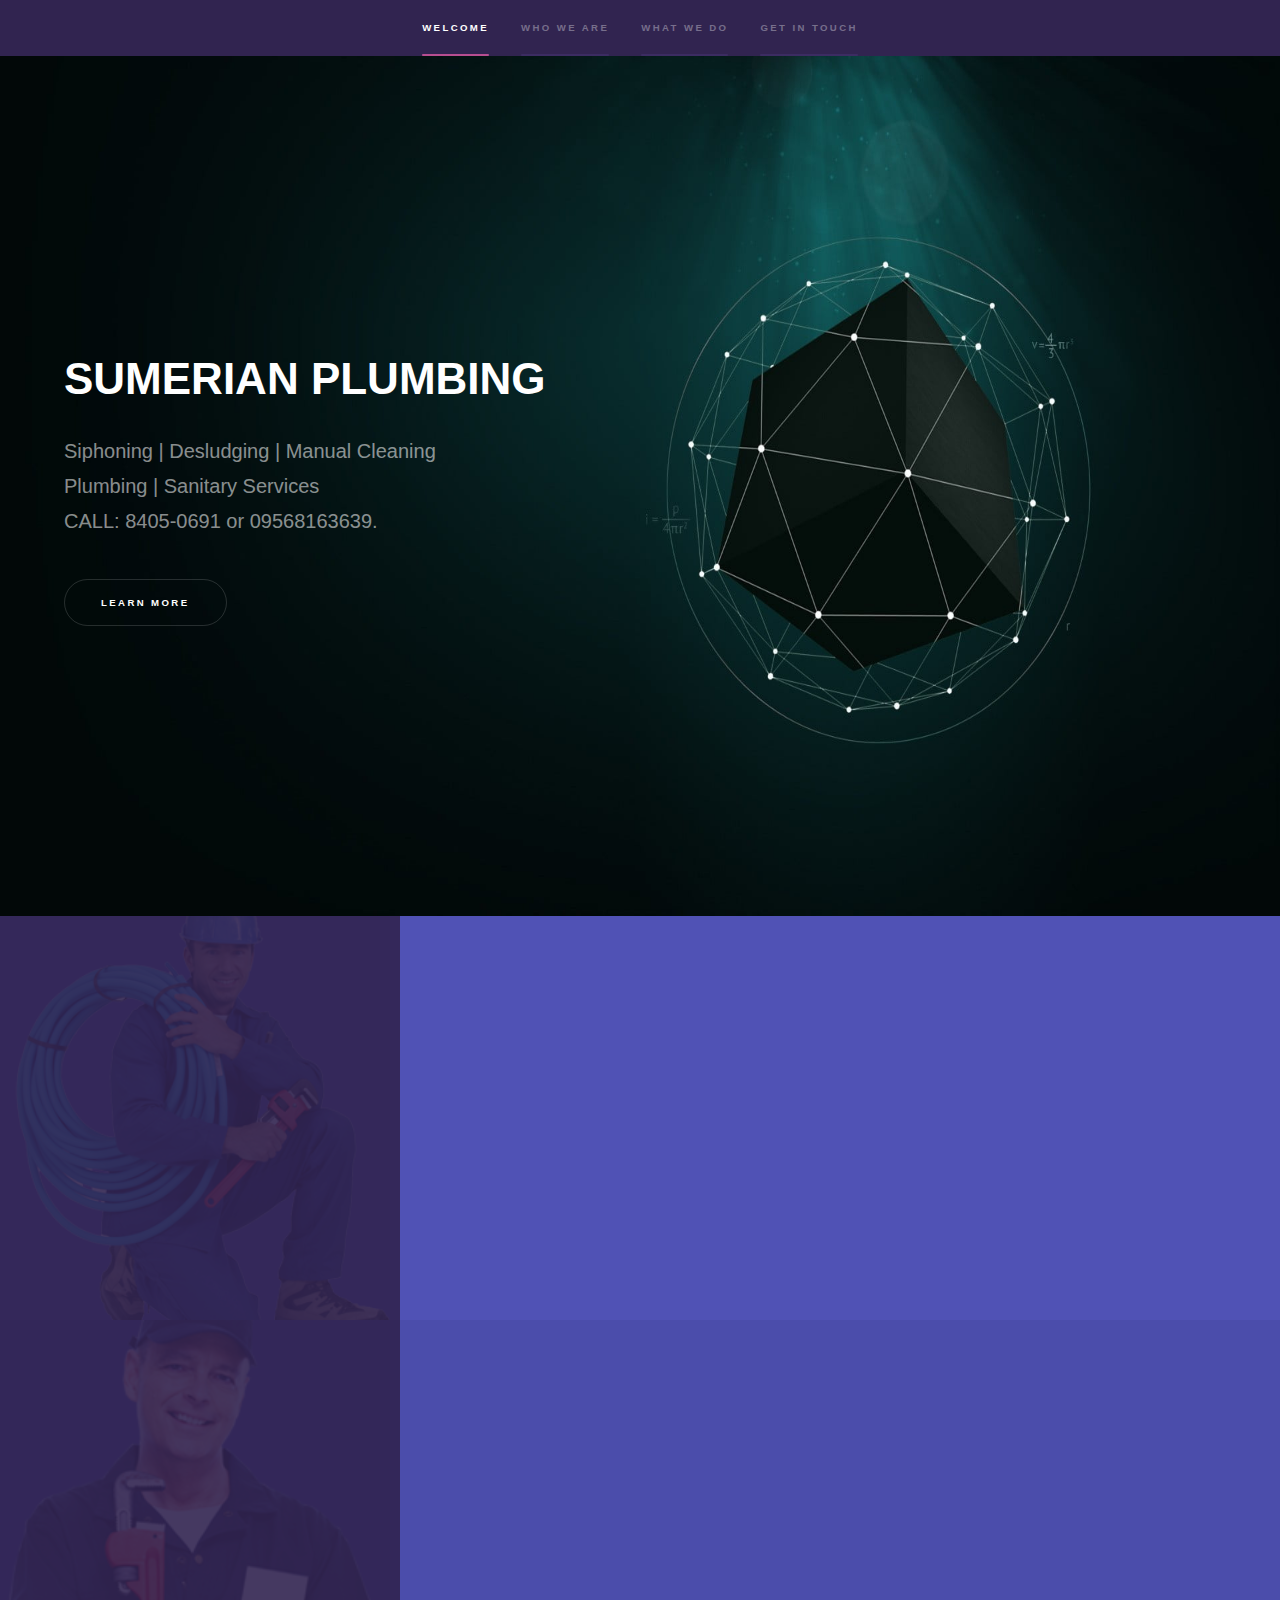
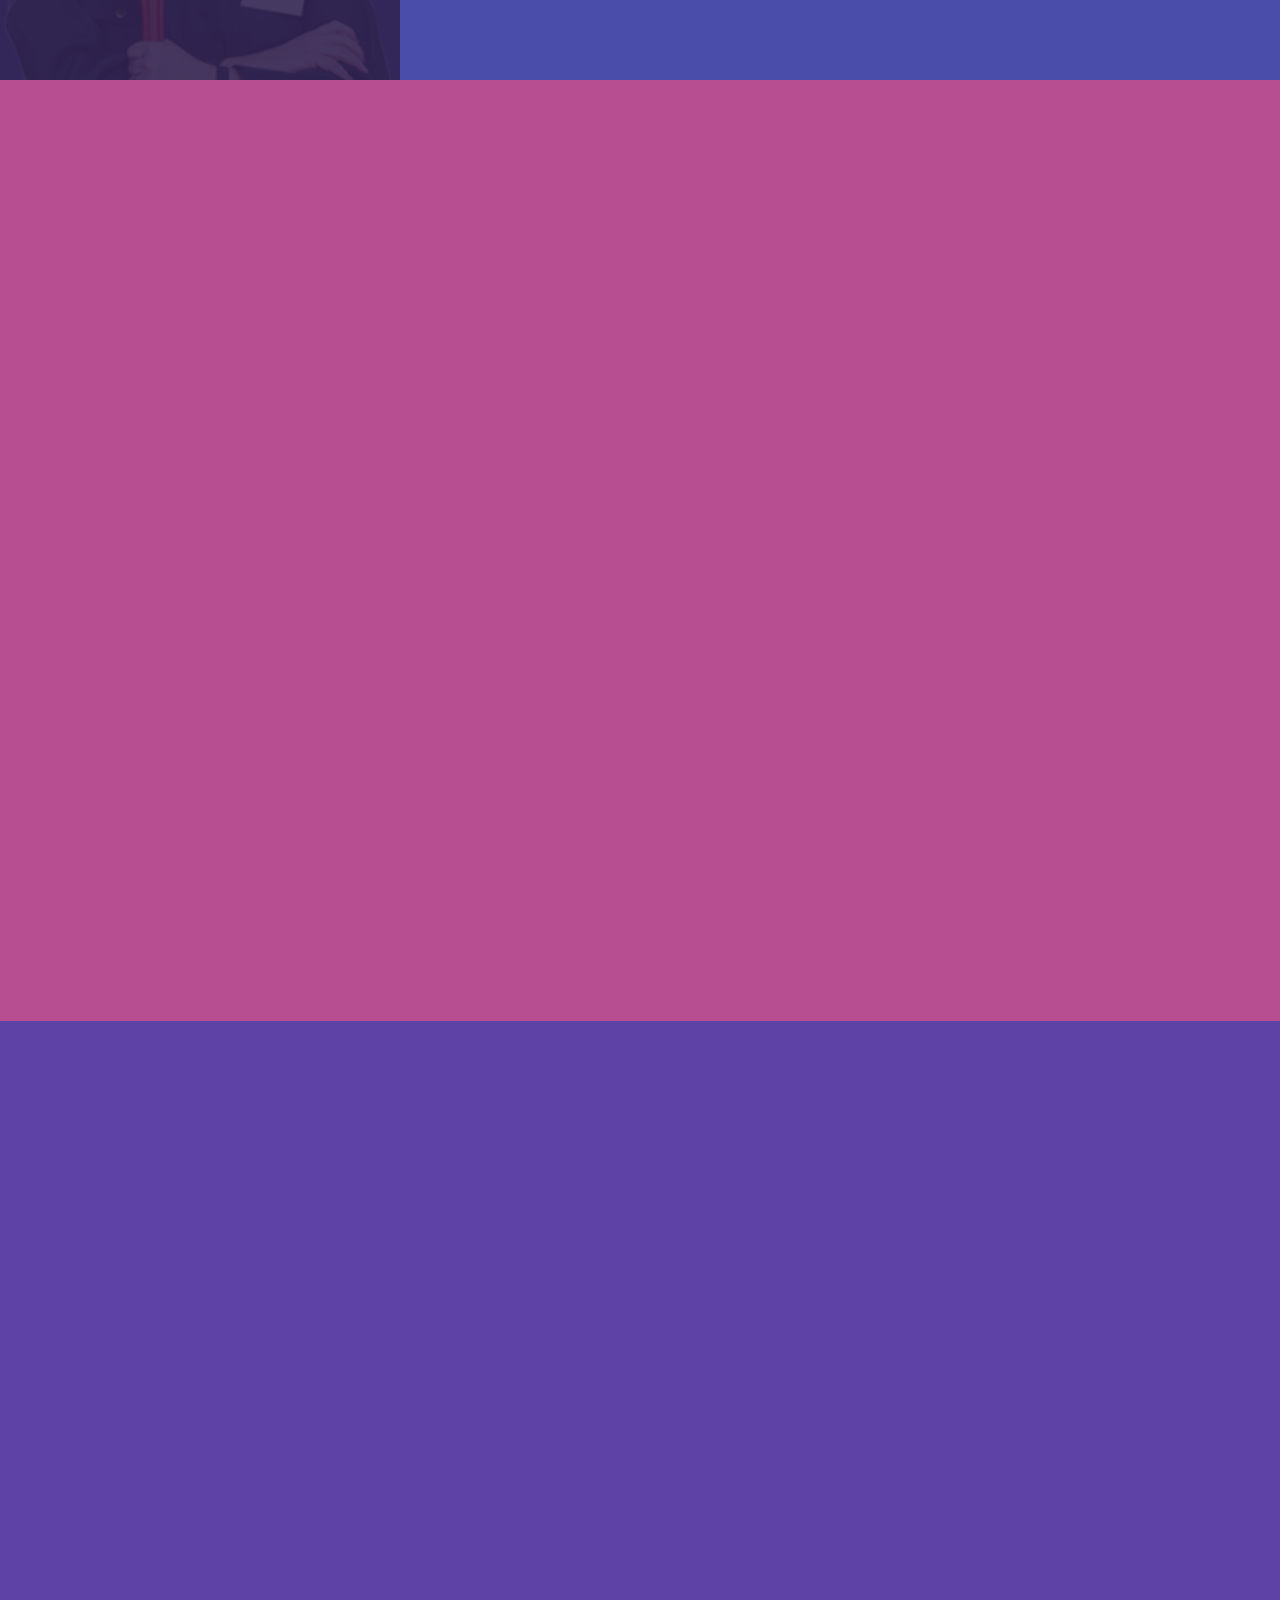
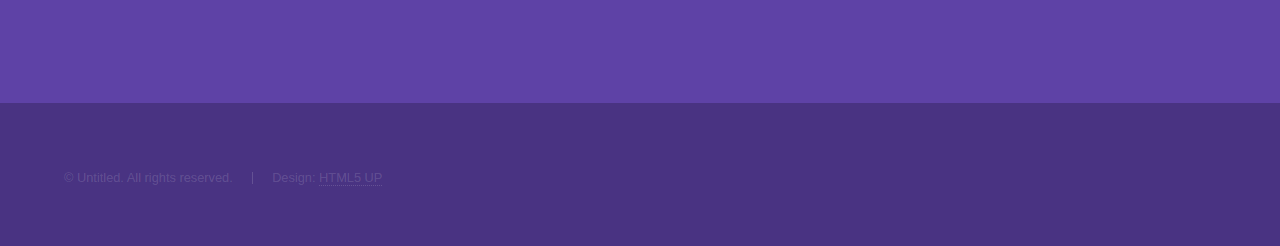
<file: index.html>
<!DOCTYPE HTML>
<!--
	Hyperspace by HTML5 UP
	html5up.net | @ajlkn
	Free for personal and commercial use under the CCA 3.0 license (html5up.net/license)
-->
<html>
	<head>
		<title>SUMERIAN PLUMBING AND EXCAVATION SERVICES</title>
		<meta charset="utf-8" />
		<meta name="viewport" content="width=device-width, initial-scale=1, user-scalable=no" />
		<link rel="stylesheet" href="assets/css/main.css" />
		<noscript><link rel="stylesheet" href="assets/css/noscript.css" /></noscript>
	</head>
	<body class="is-preload">

		<!-- Sidebar -->
			<section id="sidebar">
				<div class="inner">
					<nav>
						<ul>
							<li><a href="#intro">Welcome</a></li>
							<li><a href="#one">Who we are</a></li>
							<li><a href="#two">What we do</a></li>
							<li><a href="#three">Get in touch</a></li>
						</ul>
					</nav>
				</div>
			</section>

		<!-- Wrapper -->
			<div id="wrapper">

				<!-- Intro -->
					<section id="intro" class="wrapper style1 fullscreen fade-up">
						<div class="inner">
							<h1>SUMERIAN PLUMBING</h1>
							<p>Siphoning | Desludging | Manual Cleaning<br />Plumbing | Sanitary Services</a><br />
							CALL: 8405-0691 or 09568163639</a>.</p>
							<ul class="actions">
								<li><a href="#one" class="button scrolly">Learn more</a></li>
							</ul>
						</div>
					</section>

				<!-- One -->
					<section id="one" class="wrapper style2 spotlights">
						<section>
							<a href="#" class="image"><img src="images/Cardinal-Plumber-Houston.png" alt="" data-position="center center" /></a>
							<div class="content">
								<div class="inner">
									<h2>OUR COMPANY</h2>
									<p>Sumerian Plumbing and Excavation Services is a young but competitive dynamic company. The company takes pleasure in introducing ourseleves as a plumbing, sanitary contractors capable in taking in jobs on contract or turnkey basis. It has already provided services to notable clients like Jollibee Food Corporation, Sta. Lucia Mall, Our Lady Of Lourdes Hospital, Philippine Navy, PSG Malacanang and many more.</p>
									<ul class="actions">
										<li><a href="generic.html" class="button">Learn more</a></li>
									</ul>
								</div>
							</div>
						</section>
					<!-- 	<section>
							<a href="#" class="image"><img src="images/pic02.jpg" alt="" data-position="top center" /></a>
							<div class="content">
								<div class="inner">
									<h2>Feugiat consequat</h2>
									<p>Phasellus convallis elit id ullamcorper pulvinar. Duis aliquam turpis mauris, eu ultricies erat malesuada quis. Aliquam dapibus.</p>
									<ul class="actions">
										<li><a href="generic.html" class="button">Learn more</a></li>
									</ul>
								</div>
							</div>
						</section> -->
						<section>
							<a href="#" class="image"><img src="images/logo2.png" alt="" data-position="25% 25%" /></a>
							<div class="content">
								<div class="inner">
									<h2>MISSION AND VISION</h2>
									<p>The vision at Sumerian Plumbing and Excavation Services is of a highly trained, trustworthy and experienced plumbers and personnels ready for anything that may occur and quick to respond to customer need and concerns.</p>
									<ul class="actions">
										<li><a href="generic.html" class="button">Learn more</a></li>
									</ul>
								</div>
							</div>
						</section>
					</section>

				<!-- Two -->
					<section id="two" class="wrapper style3 fade-up">
						<div class="inner">
							<h2>What we do</h2>
							<p>Phasellus convallis elit id ullamcorper pulvinar. Duis aliquam turpis mauris, eu ultricies erat malesuada quis. Aliquam dapibus, lacus eget hendrerit bibendum, urna est aliquam sem, sit amet imperdiet est velit quis lorem.</p>
							<div class="features">
								<section>
									<span class="icon solid major fa-code"></span>
									<h3>Siphoning of Wastewater</h3>
									<p>Phasellus convallis elit id ullam corper amet et pulvinar. Duis aliquam turpis mauris, sed ultricies erat dapibus.</p>
								</section>
								<section>
									<span class="icon solid major fa-lock"></span>
									<h3>Declogging of Pipelines</h3>
									<p>Phasellus convallis elit id ullam corper amet et pulvinar. Duis aliquam turpis mauris, sed ultricies erat dapibus.</p>
								</section>
								<section>
									<span class="icon solid major fa-cog"></span>
									<h3>General Cleaning of Septic Tank</h3>
									<p>Phasellus convallis elit id ullam corper amet et pulvinar. Duis aliquam turpis mauris, sed ultricies erat dapibus.</p>
								</section>
								<section>
									<span class="icon solid major fa-desktop"></span>
									<h3>Installation of Septic Tank</h3>
									<p>Phasellus convallis elit id ullam corper amet et pulvinar. Duis aliquam turpis mauris, sed ultricies erat dapibus.</p>
								</section>
								<section>
									<span class="icon solid major fa-link"></span>
									<h3>Pipe Relining and Installation</h3>
									<p>Phasellus convallis elit id ullam corper amet et pulvinar. Duis aliquam turpis mauris, sed ultricies erat dapibus.</p>
								</section>
								<section>
									<span class="icon major fa-gem"></span>
									<h3>Aliquam urna dapibus</h3>
									<p>Phasellus convallis elit id ullam corper amet et pulvinar. Duis aliquam turpis mauris, sed ultricies erat dapibus.</p>
								</section>
							</div>
							<ul class="actions">
								<li><a href="generic.html" class="button">Learn more</a></li>
							</ul>
						</div>
					</section>

				<!-- Three -->
					<section id="three" class="wrapper style1 fade-up">
						<div class="inner">
							<h2>Get in touch</h2>
							<p>Phasellus convallis elit id ullamcorper pulvinar. Duis aliquam turpis mauris, eu ultricies erat malesuada quis. Aliquam dapibus, lacus eget hendrerit bibendum, urna est aliquam sem, sit amet imperdiet est velit quis lorem.</p>
							<div class="split style1">
								<section>
									<form method="post" action="#">
										<div class="fields">
											<div class="field half">
												<label for="name">Name</label>
												<input type="text" name="name" id="name" />
											</div>
											<div class="field half">
												<label for="email">Email</label>
												<input type="text" name="email" id="email" />
											</div>
											<div class="field">
												<label for="message">Message</label>
												<textarea name="message" id="message" rows="5"></textarea>
											</div>
										</div>
										<ul class="actions">
											<li><a href="" class="button submit">Send Message</a></li>
										</ul>
									</form>
								</section>
								<section>
									<ul class="contact">
										<li>
											<h3>Address</h3>
											<span>7th St., Brgy. Mariana, New Manila, Quezon City<br />
											Philippines</span>
										</li>
										<li>
											<h3>Email</h3>
											<a href="#">contact@malabananpro.com</a>
										</li>
										<li>
											<h3>Phone</h3>
											<span>(02)8405-0691 | (02)8806-2204 0956-816-3639 | 0948-014-2466</span>
										</li>
										<li>
											<h3>Social</h3>
											<ul class="icons">
												<li><a href="#" class="icon brands fa-twitter"><span class="label">Twitter</span></a></li>
												<li><a href="#" class="icon brands fa-facebook-f"><span class="label">Facebook</span></a></li>
												<li><a href="#" class="icon brands fa-github"><span class="label">GitHub</span></a></li>
												<li><a href="#" class="icon brands fa-instagram"><span class="label">Instagram</span></a></li>
												<li><a href="#" class="icon brands fa-linkedin-in"><span class="label">LinkedIn</span></a></li>
											</ul>
										</li>
									</ul>
								</section>
							</div>
						</div>
					</section>

			</div>

		<!-- Footer -->
			<footer id="footer" class="wrapper style1-alt">
				<div class="inner">
					<ul class="menu">
						<li>&copy; Untitled. All rights reserved.</li><li>Design: <a href="http://html5up.net">HTML5 UP</a></li>
					</ul>
				</div>
			</footer>

		<!-- Scripts -->
			<script src="assets/js/jquery.min.js"></script>
			<script src="assets/js/jquery.scrollex.min.js"></script>
			<script src="assets/js/jquery.scrolly.min.js"></script>
			<script src="assets/js/browser.min.js"></script>
			<script src="assets/js/breakpoints.min.js"></script>
			<script src="assets/js/util.js"></script>
			<script src="assets/js/main.js"></script>

	</body>
</html>
</file>
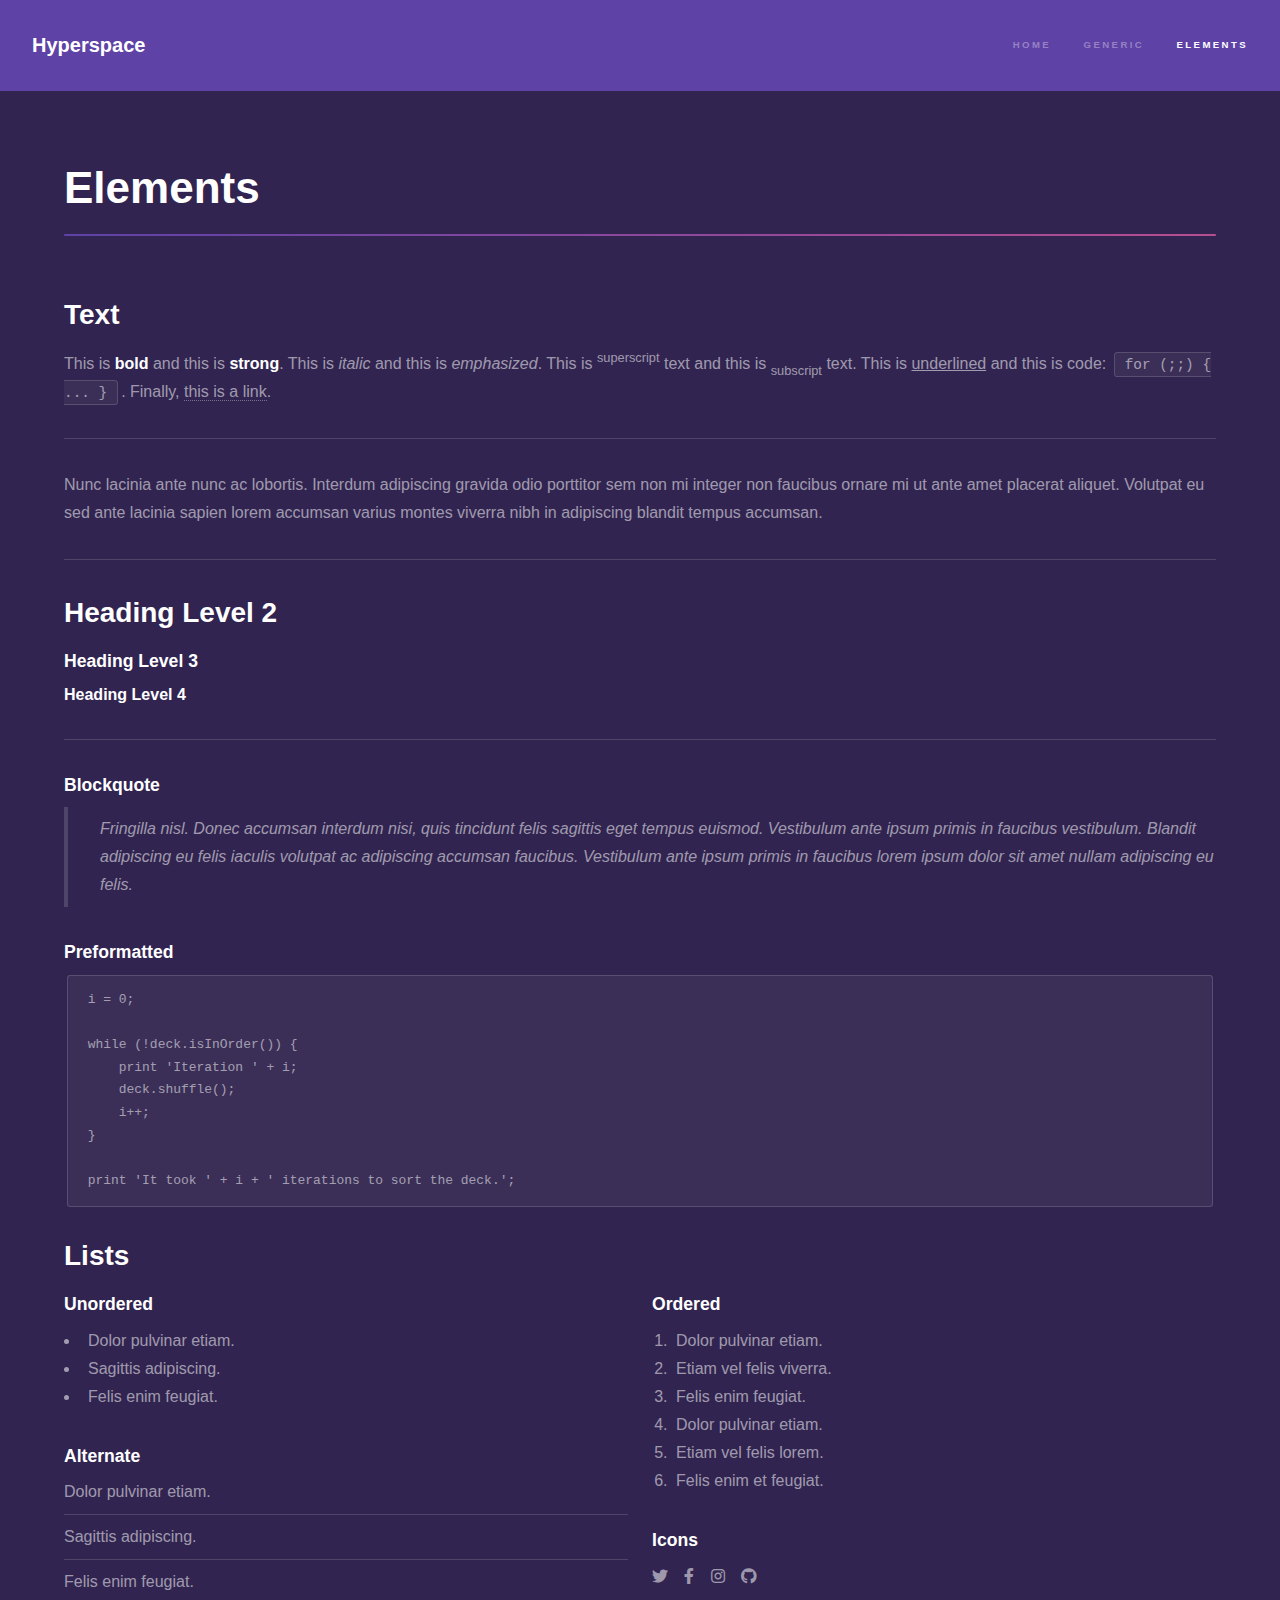
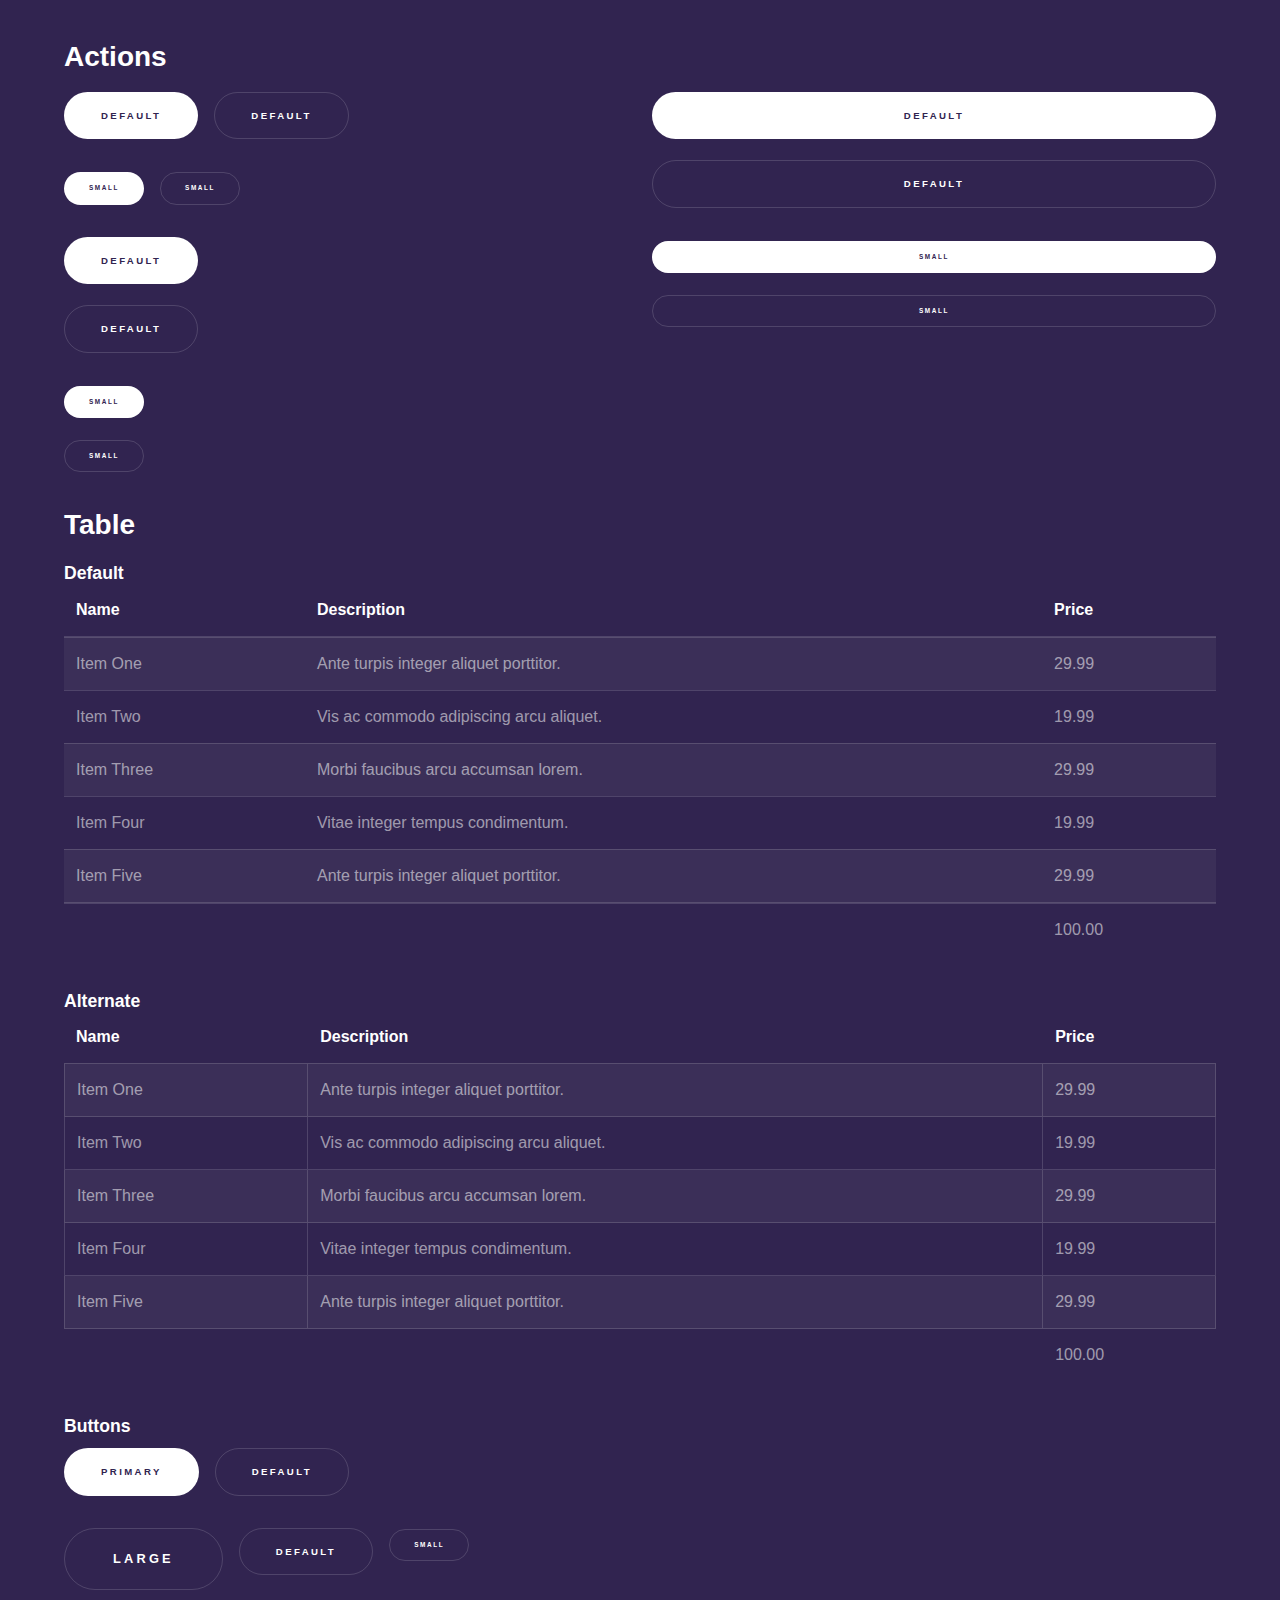
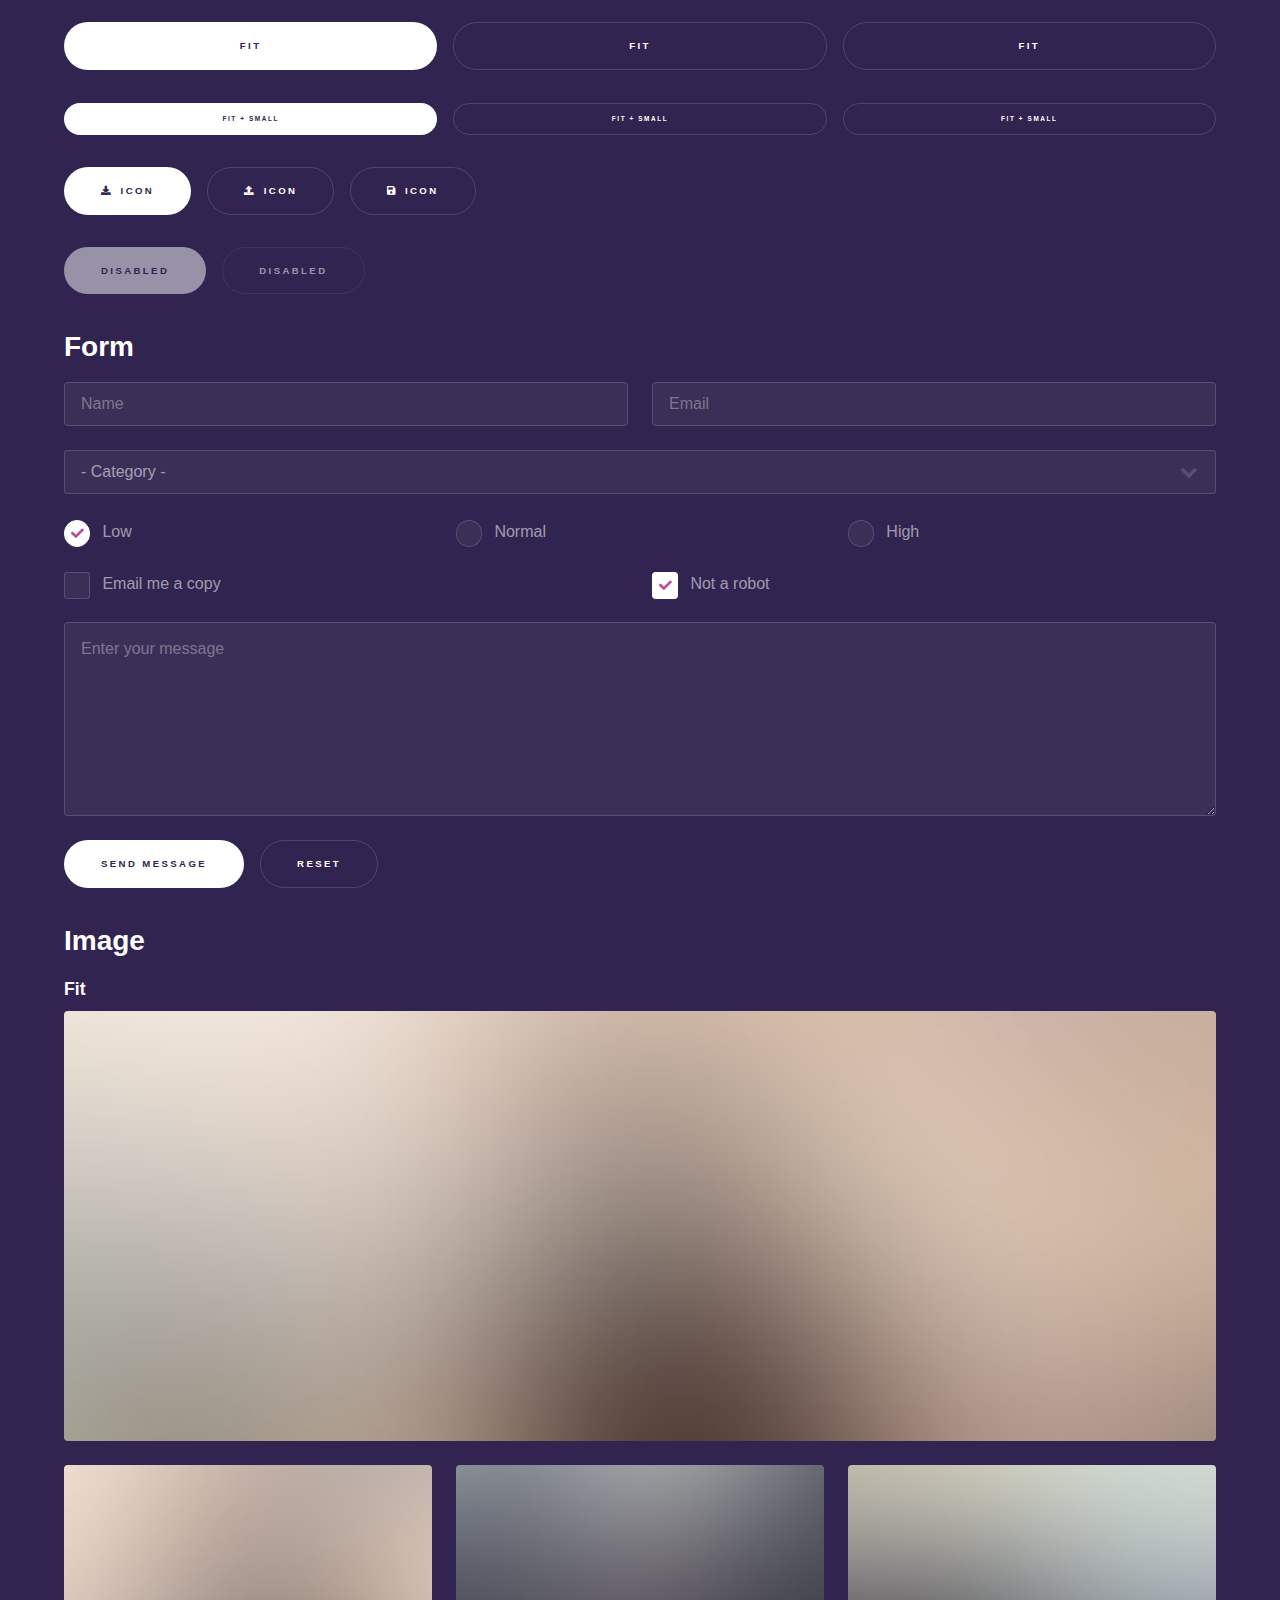
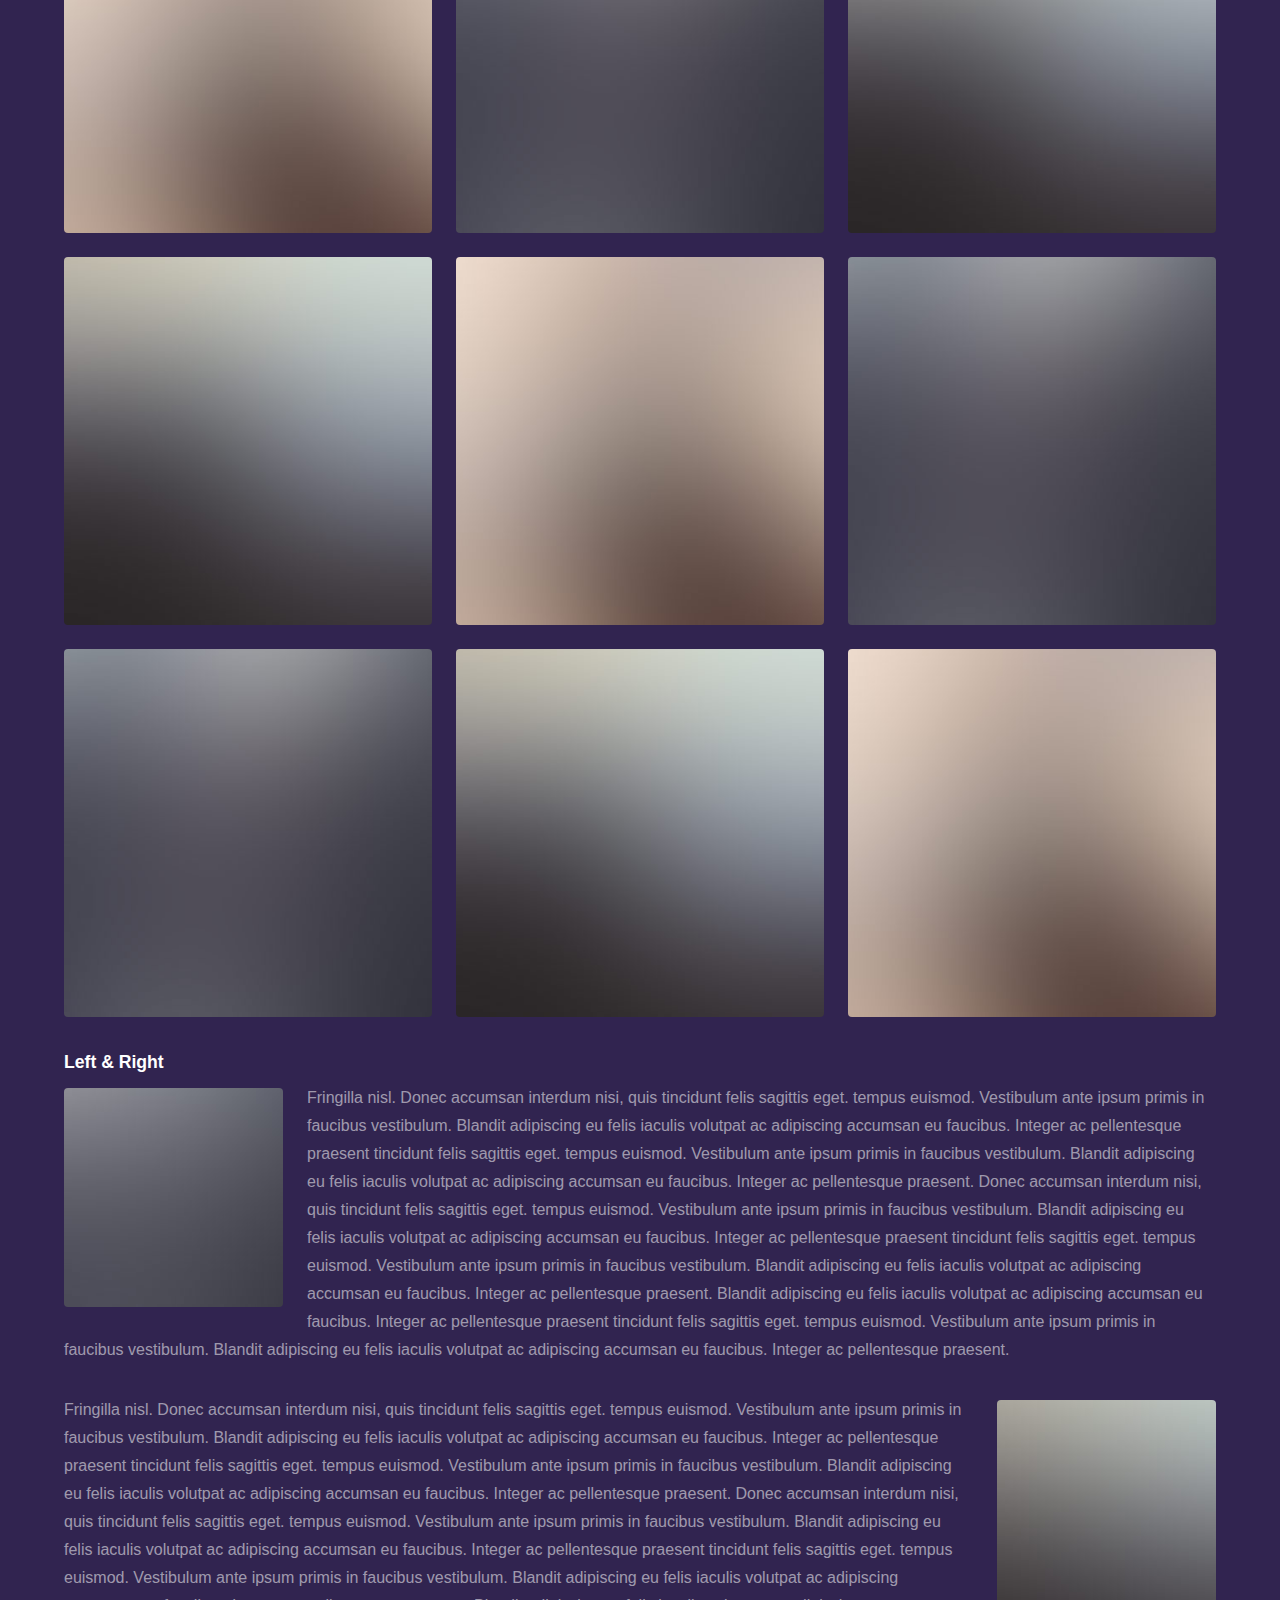
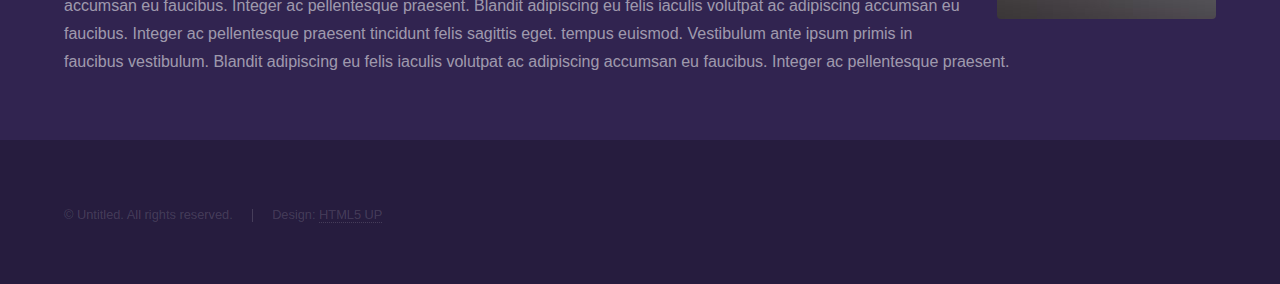
<file: elements.html>
<!DOCTYPE HTML>
<!--
	Hyperspace by HTML5 UP
	html5up.net | @ajlkn
	Free for personal and commercial use under the CCA 3.0 license (html5up.net/license)
-->
<html>
	<head>
		<title>Elements - Hyperspace by HTML5 UP</title>
		<meta charset="utf-8" />
		<meta name="viewport" content="width=device-width, initial-scale=1, user-scalable=no" />
		<link rel="stylesheet" href="assets/css/main.css" />
		<noscript><link rel="stylesheet" href="assets/css/noscript.css" /></noscript>
	</head>
	<body class="is-preload">

		<!-- Header -->
			<header id="header">
				<a href="index.html" class="title">Hyperspace</a>
				<nav>
					<ul>
						<li><a href="index.html">Home</a></li>
						<li><a href="generic.html">Generic</a></li>
						<li><a href="elements.html"  class="active">Elements</a></li>
					</ul>
				</nav>
			</header>

		<!-- Wrapper -->
			<div id="wrapper">

				<!-- Main -->
					<section id="main" class="wrapper">
						<div class="inner">
							<h1 class="major">Elements</h1>

							<!-- Text -->
								<section>
									<h2>Text</h2>
									<p>This is <b>bold</b> and this is <strong>strong</strong>. This is <i>italic</i> and this is <em>emphasized</em>.
									This is <sup>superscript</sup> text and this is <sub>subscript</sub> text.
									This is <u>underlined</u> and this is code: <code>for (;;) { ... }</code>. Finally, <a href="#">this is a link</a>.</p>
									<hr />
									<p>Nunc lacinia ante nunc ac lobortis. Interdum adipiscing gravida odio porttitor sem non mi integer non faucibus ornare mi ut ante amet placerat aliquet. Volutpat eu sed ante lacinia sapien lorem accumsan varius montes viverra nibh in adipiscing blandit tempus accumsan.</p>
									<hr />
									<h2>Heading Level 2</h2>
									<h3>Heading Level 3</h3>
									<h4>Heading Level 4</h4>
									<hr />
									<h3>Blockquote</h3>
									<blockquote>Fringilla nisl. Donec accumsan interdum nisi, quis tincidunt felis sagittis eget tempus euismod. Vestibulum ante ipsum primis in faucibus vestibulum. Blandit adipiscing eu felis iaculis volutpat ac adipiscing accumsan faucibus. Vestibulum ante ipsum primis in faucibus lorem ipsum dolor sit amet nullam adipiscing eu felis.</blockquote>
									<h3>Preformatted</h3>
									<pre><code>i = 0;

while (!deck.isInOrder()) {
    print 'Iteration ' + i;
    deck.shuffle();
    i++;
}

print 'It took ' + i + ' iterations to sort the deck.';</code></pre>
								</section>

							<!-- Lists -->
								<section>
									<h2>Lists</h2>
									<div class="row">
										<div class="col-6 col-12-medium">
											<h3>Unordered</h3>
											<ul>
												<li>Dolor pulvinar etiam.</li>
												<li>Sagittis adipiscing.</li>
												<li>Felis enim feugiat.</li>
											</ul>
											<h3>Alternate</h3>
											<ul class="alt">
												<li>Dolor pulvinar etiam.</li>
												<li>Sagittis adipiscing.</li>
												<li>Felis enim feugiat.</li>
											</ul>
										</div>
										<div class="col-6 col-12-medium">
											<h3>Ordered</h3>
											<ol>
												<li>Dolor pulvinar etiam.</li>
												<li>Etiam vel felis viverra.</li>
												<li>Felis enim feugiat.</li>
												<li>Dolor pulvinar etiam.</li>
												<li>Etiam vel felis lorem.</li>
												<li>Felis enim et feugiat.</li>
											</ol>
											<h3>Icons</h3>
											<ul class="icons">
												<li><a href="#" class="icon brands fa-twitter"><span class="label">Twitter</span></a></li>
												<li><a href="#" class="icon brands fa-facebook-f"><span class="label">Facebook</span></a></li>
												<li><a href="#" class="icon brands fa-instagram"><span class="label">Instagram</span></a></li>
												<li><a href="#" class="icon brands fa-github"><span class="label">Github</span></a></li>
											</ul>
										</div>
									</div>
									<h2>Actions</h2>
									<div class="row">
										<div class="col-6 col-12-medium">
											<ul class="actions">
												<li><a href="#" class="button primary">Default</a></li>
												<li><a href="#" class="button">Default</a></li>
											</ul>
											<ul class="actions small">
												<li><a href="#" class="button primary small">Small</a></li>
												<li><a href="#" class="button small">Small</a></li>
											</ul>
											<ul class="actions stacked">
												<li><a href="#" class="button primary">Default</a></li>
												<li><a href="#" class="button">Default</a></li>
											</ul>
											<ul class="actions stacked">
												<li><a href="#" class="button primary small">Small</a></li>
												<li><a href="#" class="button small">Small</a></li>
											</ul>
										</div>
										<div class="col-6 col-12-medium">
											<ul class="actions stacked">
												<li><a href="#" class="button primary fit">Default</a></li>
												<li><a href="#" class="button fit">Default</a></li>
											</ul>
											<ul class="actions stacked">
												<li><a href="#" class="button primary small fit">Small</a></li>
												<li><a href="#" class="button small fit">Small</a></li>
											</ul>
										</div>
									</div>
								</section>

							<!-- Table -->
								<section>
									<h2>Table</h2>
									<h3>Default</h3>
									<div class="table-wrapper">
										<table>
											<thead>
												<tr>
													<th>Name</th>
													<th>Description</th>
													<th>Price</th>
												</tr>
											</thead>
											<tbody>
												<tr>
													<td>Item One</td>
													<td>Ante turpis integer aliquet porttitor.</td>
													<td>29.99</td>
												</tr>
												<tr>
													<td>Item Two</td>
													<td>Vis ac commodo adipiscing arcu aliquet.</td>
													<td>19.99</td>
												</tr>
												<tr>
													<td>Item Three</td>
													<td> Morbi faucibus arcu accumsan lorem.</td>
													<td>29.99</td>
												</tr>
												<tr>
													<td>Item Four</td>
													<td>Vitae integer tempus condimentum.</td>
													<td>19.99</td>
												</tr>
												<tr>
													<td>Item Five</td>
													<td>Ante turpis integer aliquet porttitor.</td>
													<td>29.99</td>
												</tr>
											</tbody>
											<tfoot>
												<tr>
													<td colspan="2"></td>
													<td>100.00</td>
												</tr>
											</tfoot>
										</table>
									</div>

									<h3>Alternate</h3>
									<div class="table-wrapper">
										<table class="alt">
											<thead>
												<tr>
													<th>Name</th>
													<th>Description</th>
													<th>Price</th>
												</tr>
											</thead>
											<tbody>
												<tr>
													<td>Item One</td>
													<td>Ante turpis integer aliquet porttitor.</td>
													<td>29.99</td>
												</tr>
												<tr>
													<td>Item Two</td>
													<td>Vis ac commodo adipiscing arcu aliquet.</td>
													<td>19.99</td>
												</tr>
												<tr>
													<td>Item Three</td>
													<td> Morbi faucibus arcu accumsan lorem.</td>
													<td>29.99</td>
												</tr>
												<tr>
													<td>Item Four</td>
													<td>Vitae integer tempus condimentum.</td>
													<td>19.99</td>
												</tr>
												<tr>
													<td>Item Five</td>
													<td>Ante turpis integer aliquet porttitor.</td>
													<td>29.99</td>
												</tr>
											</tbody>
											<tfoot>
												<tr>
													<td colspan="2"></td>
													<td>100.00</td>
												</tr>
											</tfoot>
										</table>
									</div>
								</section>

							<!-- Buttons -->
								<section>
									<h3>Buttons</h3>
									<ul class="actions">
										<li><a href="#" class="button primary">Primary</a></li>
										<li><a href="#" class="button">Default</a></li>
									</ul>
									<ul class="actions">
										<li><a href="#" class="button large">Large</a></li>
										<li><a href="#" class="button">Default</a></li>
										<li><a href="#" class="button small">Small</a></li>
									</ul>
									<ul class="actions fit">
										<li><a href="#" class="button primary fit">Fit</a></li>
										<li><a href="#" class="button fit">Fit</a></li>
										<li><a href="#" class="button fit">Fit</a></li>
									</ul>
									<ul class="actions fit small">
										<li><a href="#" class="button primary fit small">Fit + Small</a></li>
										<li><a href="#" class="button fit small">Fit + Small</a></li>
										<li><a href="#" class="button fit small">Fit + Small</a></li>
									</ul>
									<ul class="actions">
										<li><a href="#" class="button primary icon solid fa-download">Icon</a></li>
										<li><a href="#" class="button icon solid fa-upload">Icon</a></li>
										<li><a href="#" class="button icon solid fa-save">Icon</a></li>
									</ul>
									<ul class="actions">
										<li><span class="button primary disabled">Disabled</span></li>
										<li><span class="button disabled">Disabled</span></li>
									</ul>
								</section>

							<!-- Form -->
								<section>
									<h2>Form</h2>
									<form method="post" action="#">
										<div class="row gtr-uniform">
											<div class="col-6 col-12-xsmall">
												<input type="text" name="demo-name" id="demo-name" value="" placeholder="Name" />
											</div>
											<div class="col-6 col-12-xsmall">
												<input type="email" name="demo-email" id="demo-email" value="" placeholder="Email" />
											</div>
											<div class="col-12">
												<select name="demo-category" id="demo-category">
													<option value="">- Category -</option>
													<option value="1">Manufacturing</option>
													<option value="1">Shipping</option>
													<option value="1">Administration</option>
													<option value="1">Human Resources</option>
												</select>
											</div>
											<div class="col-4 col-12-small">
												<input type="radio" id="demo-priority-low" name="demo-priority" checked>
												<label for="demo-priority-low">Low</label>
											</div>
											<div class="col-4 col-12-small">
												<input type="radio" id="demo-priority-normal" name="demo-priority">
												<label for="demo-priority-normal">Normal</label>
											</div>
											<div class="col-4 col-12-small">
												<input type="radio" id="demo-priority-high" name="demo-priority">
												<label for="demo-priority-high">High</label>
											</div>
											<div class="col-6 col-12-small">
												<input type="checkbox" id="demo-copy" name="demo-copy">
												<label for="demo-copy">Email me a copy</label>
											</div>
											<div class="col-6 col-12-small">
												<input type="checkbox" id="demo-human" name="demo-human" checked>
												<label for="demo-human">Not a robot</label>
											</div>
											<div class="col-12">
												<textarea name="demo-message" id="demo-message" placeholder="Enter your message" rows="6"></textarea>
											</div>
											<div class="col-12">
												<ul class="actions">
													<li><input type="submit" value="Send Message" class="primary" /></li>
													<li><input type="reset" value="Reset" /></li>
												</ul>
											</div>
										</div>
									</form>
								</section>

							<!-- Image -->
								<section>
									<h2>Image</h2>
									<h3>Fit</h3>
									<div class="box alt">
										<div class="row gtr-uniform">
											<div class="col-12"><span class="image fit"><img src="images/pic04.jpg" alt="" /></span></div>
											<div class="col-4"><span class="image fit"><img src="images/pic01.jpg" alt="" /></span></div>
											<div class="col-4"><span class="image fit"><img src="images/pic02.jpg" alt="" /></span></div>
											<div class="col-4"><span class="image fit"><img src="images/pic03.jpg" alt="" /></span></div>
											<div class="col-4"><span class="image fit"><img src="images/pic03.jpg" alt="" /></span></div>
											<div class="col-4"><span class="image fit"><img src="images/pic01.jpg" alt="" /></span></div>
											<div class="col-4"><span class="image fit"><img src="images/pic02.jpg" alt="" /></span></div>
											<div class="col-4"><span class="image fit"><img src="images/pic02.jpg" alt="" /></span></div>
											<div class="col-4"><span class="image fit"><img src="images/pic03.jpg" alt="" /></span></div>
											<div class="col-4"><span class="image fit"><img src="images/pic01.jpg" alt="" /></span></div>
										</div>
									</div>
									<h3>Left &amp; Right</h3>
									<p><span class="image left"><img src="images/pic05.jpg" alt="" /></span>Fringilla nisl. Donec accumsan interdum nisi, quis tincidunt felis sagittis eget. tempus euismod. Vestibulum ante ipsum primis in faucibus vestibulum. Blandit adipiscing eu felis iaculis volutpat ac adipiscing accumsan eu faucibus. Integer ac pellentesque praesent tincidunt felis sagittis eget. tempus euismod. Vestibulum ante ipsum primis in faucibus vestibulum. Blandit adipiscing eu felis iaculis volutpat ac adipiscing accumsan eu faucibus. Integer ac pellentesque praesent. Donec accumsan interdum nisi, quis tincidunt felis sagittis eget. tempus euismod. Vestibulum ante ipsum primis in faucibus vestibulum. Blandit adipiscing eu felis iaculis volutpat ac adipiscing accumsan eu faucibus. Integer ac pellentesque praesent tincidunt felis sagittis eget. tempus euismod. Vestibulum ante ipsum primis in faucibus vestibulum. Blandit adipiscing eu felis iaculis volutpat ac adipiscing accumsan eu faucibus. Integer ac pellentesque praesent. Blandit adipiscing eu felis iaculis volutpat ac adipiscing accumsan eu faucibus. Integer ac pellentesque praesent tincidunt felis sagittis eget. tempus euismod. Vestibulum ante ipsum primis in faucibus vestibulum. Blandit adipiscing eu felis iaculis volutpat ac adipiscing accumsan eu faucibus. Integer ac pellentesque praesent.</p>
									<p><span class="image right"><img src="images/pic06.jpg" alt="" /></span>Fringilla nisl. Donec accumsan interdum nisi, quis tincidunt felis sagittis eget. tempus euismod. Vestibulum ante ipsum primis in faucibus vestibulum. Blandit adipiscing eu felis iaculis volutpat ac adipiscing accumsan eu faucibus. Integer ac pellentesque praesent tincidunt felis sagittis eget. tempus euismod. Vestibulum ante ipsum primis in faucibus vestibulum. Blandit adipiscing eu felis iaculis volutpat ac adipiscing accumsan eu faucibus. Integer ac pellentesque praesent. Donec accumsan interdum nisi, quis tincidunt felis sagittis eget. tempus euismod. Vestibulum ante ipsum primis in faucibus vestibulum. Blandit adipiscing eu felis iaculis volutpat ac adipiscing accumsan eu faucibus. Integer ac pellentesque praesent tincidunt felis sagittis eget. tempus euismod. Vestibulum ante ipsum primis in faucibus vestibulum. Blandit adipiscing eu felis iaculis volutpat ac adipiscing accumsan eu faucibus. Integer ac pellentesque praesent. Blandit adipiscing eu felis iaculis volutpat ac adipiscing accumsan eu faucibus. Integer ac pellentesque praesent tincidunt felis sagittis eget. tempus euismod. Vestibulum ante ipsum primis in faucibus vestibulum. Blandit adipiscing eu felis iaculis volutpat ac adipiscing accumsan eu faucibus. Integer ac pellentesque praesent.</p>
								</section>

						</div>
					</section>

			</div>

		<!-- Footer -->
			<footer id="footer" class="wrapper alt">
				<div class="inner">
					<ul class="menu">
						<li>&copy; Untitled. All rights reserved.</li><li>Design: <a href="http://html5up.net">HTML5 UP</a></li>
					</ul>
				</div>
			</footer>

		<!-- Scripts -->
			<script src="assets/js/jquery.min.js"></script>
			<script src="assets/js/jquery.scrollex.min.js"></script>
			<script src="assets/js/jquery.scrolly.min.js"></script>
			<script src="assets/js/browser.min.js"></script>
			<script src="assets/js/breakpoints.min.js"></script>
			<script src="assets/js/util.js"></script>
			<script src="assets/js/main.js"></script>

	</body>
</html>
</file>
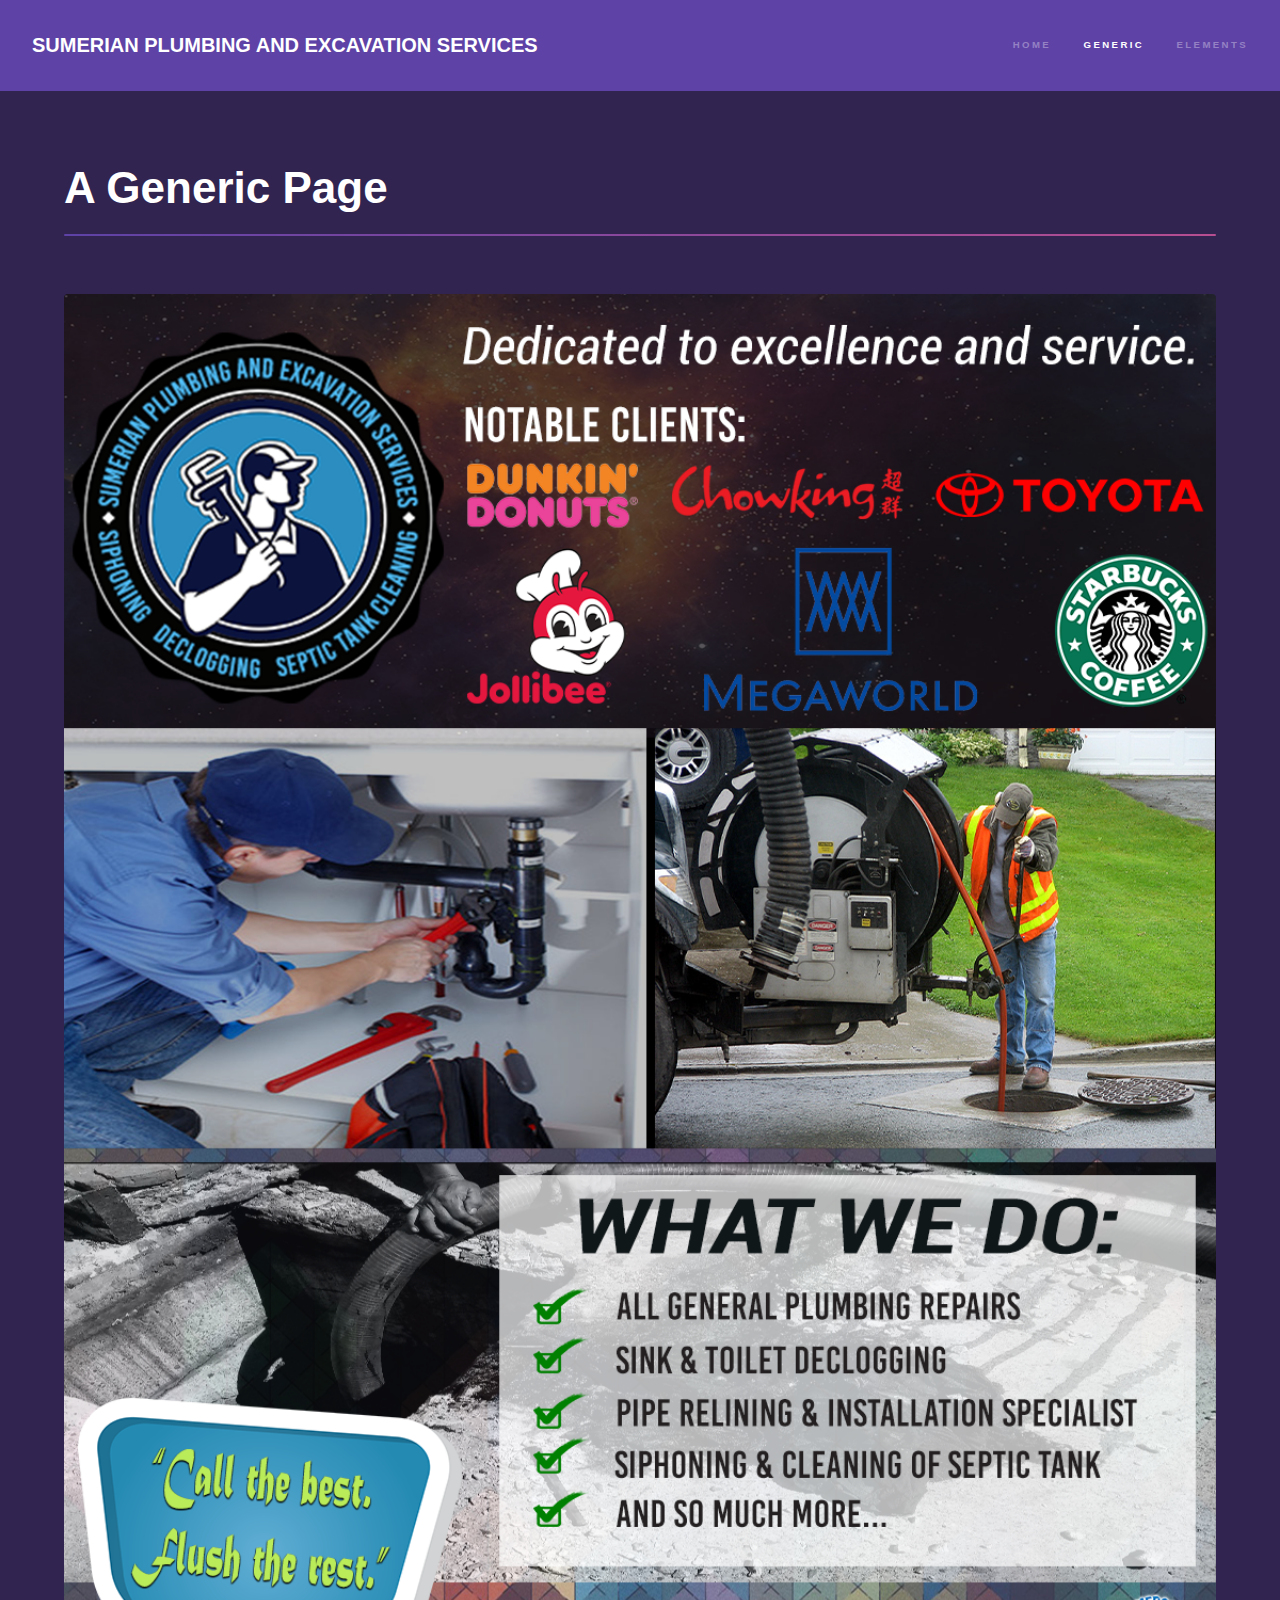
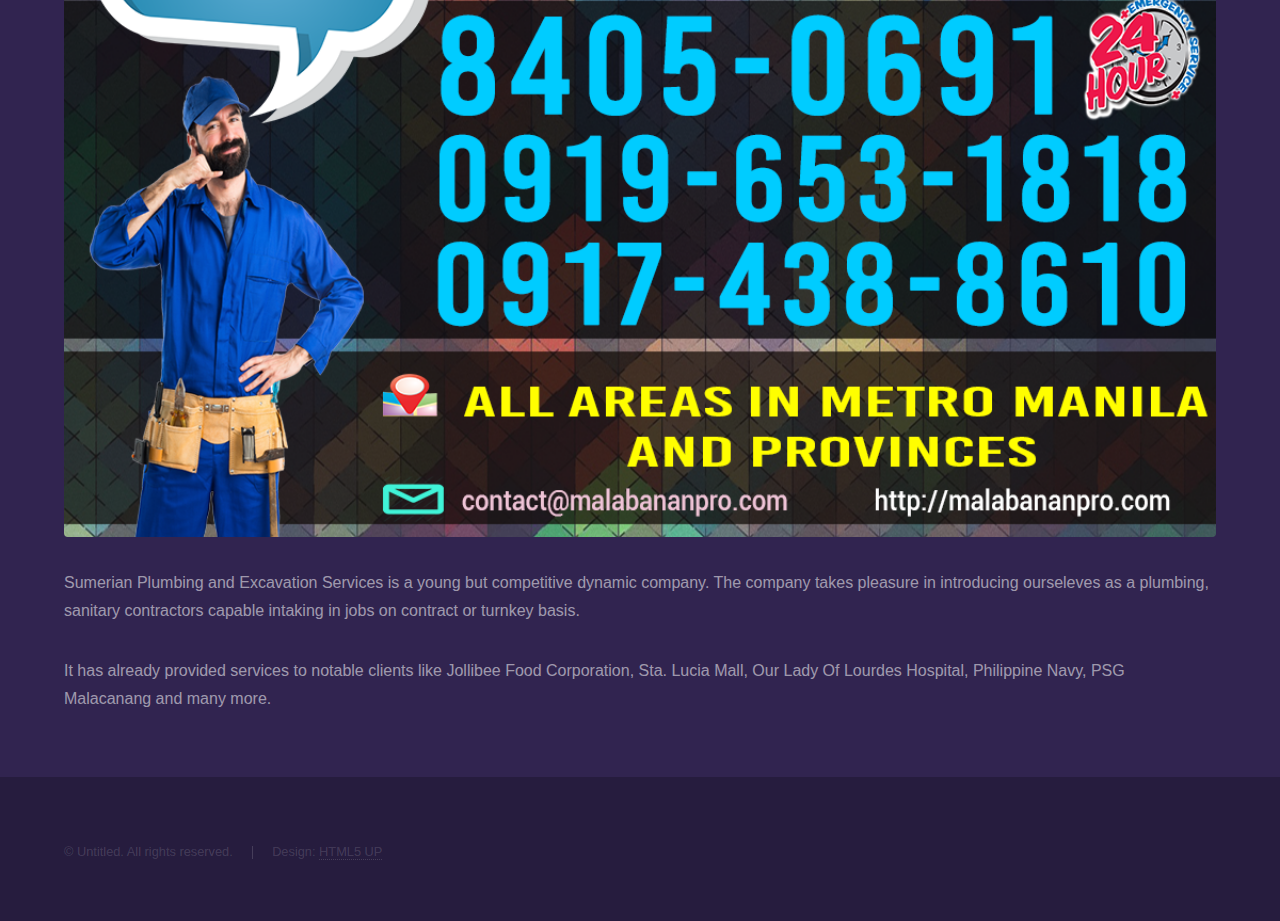
<file: generic.html>
<!DOCTYPE HTML>
<!--
	Hyperspace by HTML5 UP
	html5up.net | @ajlkn
	Free for personal and commercial use under the CCA 3.0 license (html5up.net/license)
-->
<html>
	<head>
		<title>GSUMERIAN PLUMBING AND EXCAVATION SERVICES</title>
		<meta charset="utf-8" />
		<meta name="viewport" content="width=device-width, initial-scale=1, user-scalable=no" />
		<link rel="stylesheet" href="assets/css/main.css" />
		<noscript><link rel="stylesheet" href="assets/css/noscript.css" /></noscript>
	</head>
	<body class="is-preload">

		<!-- Header -->
			<header id="header">
				<a href="index.html" class="title">SUMERIAN PLUMBING AND EXCAVATION SERVICES</a>
				<nav>
					<ul>
						<li><a href="index.html">Home</a></li>
						<li><a href="generic.html" class="active">Generic</a></li>
						<li><a href="elements.html">Elements</a></li>
					</ul>
				</nav>
			</header>

		<!-- Wrapper -->
			<div id="wrapper">

				<!-- Main -->
					<section id="main" class="wrapper">
						<div class="inner">
							<h1 class="major">A Generic Page</h1>
							<span class="image fit"><img src="images/poster2020.png" alt="" /></span>
							<p>Sumerian Plumbing and Excavation Services is a young but competitive dynamic company. The company takes pleasure in introducing ourseleves as a plumbing, sanitary contractors capable intaking in jobs on contract or turnkey basis.</p>
							<p> It has already provided services to notable clients like Jollibee Food Corporation, Sta. Lucia Mall, Our Lady Of Lourdes Hospital, Philippine Navy, PSG Malacanang and many more.</p>
						</div>
					</section>

			</div>

		<!-- Footer -->
			<footer id="footer" class="wrapper alt">
				<div class="inner">
					<ul class="menu">
						<li>&copy; Untitled. All rights reserved.</li><li>Design: <a href="http://html5up.net">HTML5 UP</a></li>
					</ul>
				</div>
			</footer>

		<!-- Scripts -->
			<script src="assets/js/jquery.min.js"></script>
			<script src="assets/js/jquery.scrollex.min.js"></script>
			<script src="assets/js/jquery.scrolly.min.js"></script>
			<script src="assets/js/browser.min.js"></script>
			<script src="assets/js/breakpoints.min.js"></script>
			<script src="assets/js/util.js"></script>
			<script src="assets/js/main.js"></script>

	</body>
</html>
</file>
<file: assets/css/noscript.css>
/*
	Hyperspace by HTML5 UP
	html5up.net | @ajlkn
	Free for personal and commercial use under the CCA 3.0 license (html5up.net/license)
*/

/* Spotlights */

	.spotlights > section > .image:before {
		opacity: 0 !important;
	}

	.spotlights > section > .content > .inner {
		-moz-transform: none !important;
		-webkit-transform: none !important;
		-ms-transform: none !important;
		transform: none !important;
		opacity: 1 !important;
	}

/* Wrapper */

	.wrapper > .inner {
		opacity: 1 !important;
		-moz-transform: none !important;
		-webkit-transform: none !important;
		-ms-transform: none !important;
		transform: none !important;
	}

/* Sidebar */

	#sidebar > .inner {
		opacity: 1 !important;
	}

	#sidebar nav > ul > li {
		-moz-transform: none !important;
		-webkit-transform: none !important;
		-ms-transform: none !important;
		transform: none !important;
		opacity: 1 !important;
	}
</file>
<file: assets/css/main.css>
@import url(fontawesome-all.min.css);

/*
	Hyperspace by HTML5 UP
	html5up.net | @ajlkn
	Free for personal and commercial use under the CCA 3.0 license (html5up.net/license)
*/

html, body, div, span, applet, object,
iframe, h1, h2, h3, h4, h5, h6, p, blockquote,
pre, a, abbr, acronym, address, big, cite,
code, del, dfn, em, img, ins, kbd, q, s, samp,
small, strike, strong, sub, sup, tt, var, b,
u, i, center, dl, dt, dd, ol, ul, li, fieldset,
form, label, legend, table, caption, tbody,
tfoot, thead, tr, th, td, article, aside,
canvas, details, embed, figure, figcaption,
footer, header, hgroup, menu, nav, output, ruby,
section, summary, time, mark, audio, video {
	margin: 0;
	padding: 0;
	border: 0;
	font-size: 100%;
	font: inherit;
	vertical-align: baseline;}

article, aside, details, figcaption, figure,
footer, header, hgroup, menu, nav, section {
	display: block;}

body {
	line-height: 1;
}

ol, ul {
	list-style: none;
}

blockquote, q {
	quotes: none;
}

	blockquote:before, blockquote:after, q:before, q:after {
		content: '';
		content: none;
	}

table {
	border-collapse: collapse;
	border-spacing: 0;
}

body {
	-webkit-text-size-adjust: none;
}

mark {
	background-color: transparent;
	color: inherit;
}

input::-moz-focus-inner {
	border: 0;
	padding: 0;
}

input, select, textarea {
	-moz-appearance: none;
	-webkit-appearance: none;
	-ms-appearance: none;
	appearance: none;
}

/* Basic */

	@-ms-viewport {
		width: device-width;
	}

	body {
		-ms-overflow-style: scrollbar;
		
	}

	@media screen and (max-width: 480px) {

		html, body {
			min-width: 320px;
		}

	}

	html {
		box-sizing: border-box;
	}

	*, *:before, *:after {
		box-sizing: inherit;
	}

	body {
		background: #312450;
		
	}

		body.is-preload *, body.is-preload *:before, body.is-preload *:after {
			-moz-animation: none !important;
			-webkit-animation: none !important;
			-ms-animation: none !important;
			animation: none !important;
			-moz-transition: none !important;
			-webkit-transition: none !important;
			-ms-transition: none !important;
			transition: none !important;
		}

/* Type */

	body, input, select, textarea {
		color: rgba(255, 255, 255, 0.55);
		font-family: Arial, Helvetica, sans-serif;
		font-size: 16.5pt;
		font-weight: normal;
		line-height: 1.75;
	}

		@media screen and (max-width: 1680px) {

			body, input, select, textarea {
				font-size: 13pt;
			}

		}

		@media screen and (max-width: 1280px) {

			body, input, select, textarea {
				font-size: 12pt;
			}

		}

		@media screen and (max-width: 360px) {

			body, input, select, textarea {
				font-size: 11pt;
			}

		}

	a {
		-moz-transition: color 0.2s ease, border-bottom-color 0.2s ease;
		-webkit-transition: color 0.2s ease, border-bottom-color 0.2s ease;
		-ms-transition: color 0.2s ease, border-bottom-color 0.2s ease;
		transition: color 0.2s ease, border-bottom-color 0.2s ease;
		border-bottom: dotted 1px rgba(255, 255, 255, 0.35);
		color: inherit;
		text-decoration: none;
	}

		a:hover {
			border-bottom-color: transparent;
			color: #ffffff;
		}

	strong, b {
		color: #ffffff;
		font-weight: bold;
	}

	em, i {
		font-style: italic;
	}

	p {
		margin: 0 0 2em 0;
	}

	h1, h2, h3, h4, h5, h6 {
		color: #ffffff;
		font-weight: bold;
		line-height: 1.5;
		margin: 0 0 0.5em 0;
	}

		h1 a, h2 a, h3 a, h4 a, h5 a, h6 a {
			color: inherit;
			text-decoration: none;
		}

	h1 {
		font-size: 2.75em;
	}

		h1.major {
			margin: 0 0 1.3em 0;
			position: relative;
			padding-bottom: 0.35em;
		}

			h1.major:after {
				background-image: -moz-linear-gradient(to right, #5e42a6, #b74e91);
				background-image: -webkit-linear-gradient(to right, #5e42a6, #b74e91);
				background-image: -ms-linear-gradient(to right, #5e42a6, #b74e91);
				background-image: linear-gradient(to right, #5e42a6, #b74e91);
				-moz-transition: max-width 0.2s ease;
				-webkit-transition: max-width 0.2s ease;
				-ms-transition: max-width 0.2s ease;
				transition: max-width 0.2s ease;
				border-radius: 0.2em;
				bottom: 0;
				content: '';
				height: 0.05em;
				position: absolute;
				right: 0;
				width: 100%;
			}

	h2 {
		font-size: 1.75em;
	}

	h3 {
		font-size: 1.1em;
	}

	h4 {
		font-size: 1em;
	}

	h5 {
		font-size: 0.8em;
	}

	h6 {
		font-size: 0.6em;
	}

	@media screen and (max-width: 736px) {

		h1 {
			font-size: 2em;
		}

		h2 {
			font-size: 1.25em;
		}

		h3 {
			font-size: 1em;
		}

		h4 {
			font-size: 0.8em;
		}

		h5 {
			font-size: 0.6em;
		}

		h6 {
			font-size: 0.6em;
		}

	}

	sub {
		font-size: 0.8em;
		position: relative;
		top: 0.5em;
	}

	sup {
		font-size: 0.8em;
		position: relative;
		top: -0.5em;
	}

	blockquote {
		border-left: solid 4px rgba(255, 255, 255, 0.15);
		font-style: italic;
		margin: 0 0 2em 0;
		padding: 0.5em 0 0.5em 2em;
	}

	code {
		background: rgba(255, 255, 255, 0.05);
		border-radius: 0.25em;
		border: solid 1px rgba(255, 255, 255, 0.15);
		font-family: "Courier New", monospace;
		font-size: 0.9em;
		margin: 0 0.25em;
		padding: 0.25em 0.65em;
	}

	pre {
		-webkit-overflow-scrolling: touch;
		font-family: "Courier New", monospace;
		font-size: 0.9em;
		margin: 0 0 2em 0;
	}

		pre code {
			display: block;
			line-height: 1.75em;
			padding: 1em 1.5em;
			overflow-x: auto;
		}

	hr {
		border: 0;
		border-bottom: solid 1px rgba(255, 255, 255, 0.15);
		margin: 2em 0;
	}

		hr.major {
			margin: 3em 0;
		}

	.align-left {
		text-align: left;
	}

	.align-center {
		text-align: center;
	}

	.align-right {
		text-align: right;
	}

/* Row */

	.row {
		display: flex;
		flex-wrap: wrap;
		box-sizing: border-box;
		align-items: stretch;
	}

		.row > * {
			box-sizing: border-box;
		}

		.row.gtr-uniform > * > :last-child {
			margin-bottom: 0;
		}

		.row.aln-left {
			justify-content: flex-start;
		}

		.row.aln-center {
			justify-content: center;
		}

		.row.aln-right {
			justify-content: flex-end;
		}

		.row.aln-top {
			align-items: flex-start;
		}

		.row.aln-middle {
			align-items: center;
		}

		.row.aln-bottom {
			align-items: flex-end;
		}

		.row > .imp {
			order: -1;
		}

		.row > .col-1 {
			width: 8.33333%;
		}

		.row > .off-1 {
			margin-left: 8.33333%;
		}

		.row > .col-2 {
			width: 16.66667%;
		}

		.row > .off-2 {
			margin-left: 16.66667%;
		}

		.row > .col-3 {
			width: 25%;
		}

		.row > .off-3 {
			margin-left: 25%;
		}

		.row > .col-4 {
			width: 33.33333%;
		}

		.row > .off-4 {
			margin-left: 33.33333%;
		}

		.row > .col-5 {
			width: 41.66667%;
		}

		.row > .off-5 {
			margin-left: 41.66667%;
		}

		.row > .col-6 {
			width: 50%;
		}

		.row > .off-6 {
			margin-left: 50%;
		}

		.row > .col-7 {
			width: 58.33333%;
		}

		.row > .off-7 {
			margin-left: 58.33333%;
		}

		.row > .col-8 {
			width: 66.66667%;
		}

		.row > .off-8 {
			margin-left: 66.66667%;
		}

		.row > .col-9 {
			width: 75%;
		}

		.row > .off-9 {
			margin-left: 75%;
		}

		.row > .col-10 {
			width: 83.33333%;
		}

		.row > .off-10 {
			margin-left: 83.33333%;
		}

		.row > .col-11 {
			width: 91.66667%;
		}

		.row > .off-11 {
			margin-left: 91.66667%;
		}

		.row > .col-12 {
			width: 100%;
		}

		.row > .off-12 {
			margin-left: 100%;
		}

		.row.gtr-0 {
			margin-top: 0;
			margin-left: 0em;
		}

			.row.gtr-0 > * {
				padding: 0 0 0 0em;
			}

			.row.gtr-0.gtr-uniform {
				margin-top: 0em;
			}

				.row.gtr-0.gtr-uniform > * {
					padding-top: 0em;
				}

		.row.gtr-25 {
			margin-top: 0;
			margin-left: -0.375em;
		}

			.row.gtr-25 > * {
				padding: 0 0 0 0.375em;
			}

			.row.gtr-25.gtr-uniform {
				margin-top: -0.375em;
			}

				.row.gtr-25.gtr-uniform > * {
					padding-top: 0.375em;
				}

		.row.gtr-50 {
			margin-top: 0;
			margin-left: -0.75em;
		}

			.row.gtr-50 > * {
				padding: 0 0 0 0.75em;
			}

			.row.gtr-50.gtr-uniform {
				margin-top: -0.75em;
			}

				.row.gtr-50.gtr-uniform > * {
					padding-top: 0.75em;
				}

		.row {
			margin-top: 0;
			margin-left: -1.5em;
		}

			.row > * {
				padding: 0 0 0 1.5em;
			}

			.row.gtr-uniform {
				margin-top: -1.5em;
			}

				.row.gtr-uniform > * {
					padding-top: 1.5em;
				}

		.row.gtr-150 {
			margin-top: 0;
			margin-left: -2.25em;
		}

			.row.gtr-150 > * {
				padding: 0 0 0 2.25em;
			}

			.row.gtr-150.gtr-uniform {
				margin-top: -2.25em;
			}

				.row.gtr-150.gtr-uniform > * {
					padding-top: 2.25em;
				}

		.row.gtr-200 {
			margin-top: 0;
			margin-left: -3em;
		}

			.row.gtr-200 > * {
				padding: 0 0 0 3em;
			}

			.row.gtr-200.gtr-uniform {
				margin-top: -3em;
			}

				.row.gtr-200.gtr-uniform > * {
					padding-top: 3em;
				}

		@media screen and (max-width: 1680px) {

			.row {
				display: flex;
				flex-wrap: wrap;
				box-sizing: border-box;
				align-items: stretch;
			}

				.row > * {
					box-sizing: border-box;
				}

				.row.gtr-uniform > * > :last-child {
					margin-bottom: 0;
				}

				.row.aln-left {
					justify-content: flex-start;
				}

				.row.aln-center {
					justify-content: center;
				}

				.row.aln-right {
					justify-content: flex-end;
				}

				.row.aln-top {
					align-items: flex-start;
				}

				.row.aln-middle {
					align-items: center;
				}

				.row.aln-bottom {
					align-items: flex-end;
				}

				.row > .imp-xlarge {
					order: -1;
				}

				.row > .col-1-xlarge {
					width: 8.33333%;
				}

				.row > .off-1-xlarge {
					margin-left: 8.33333%;
				}

				.row > .col-2-xlarge {
					width: 16.66667%;
				}

				.row > .off-2-xlarge {
					margin-left: 16.66667%;
				}

				.row > .col-3-xlarge {
					width: 25%;
				}

				.row > .off-3-xlarge {
					margin-left: 25%;
				}

				.row > .col-4-xlarge {
					width: 33.33333%;
				}

				.row > .off-4-xlarge {
					margin-left: 33.33333%;
				}

				.row > .col-5-xlarge {
					width: 41.66667%;
				}

				.row > .off-5-xlarge {
					margin-left: 41.66667%;
				}

				.row > .col-6-xlarge {
					width: 50%;
				}

				.row > .off-6-xlarge {
					margin-left: 50%;
				}

				.row > .col-7-xlarge {
					width: 58.33333%;
				}

				.row > .off-7-xlarge {
					margin-left: 58.33333%;
				}

				.row > .col-8-xlarge {
					width: 66.66667%;
				}

				.row > .off-8-xlarge {
					margin-left: 66.66667%;
				}

				.row > .col-9-xlarge {
					width: 75%;
				}

				.row > .off-9-xlarge {
					margin-left: 75%;
				}

				.row > .col-10-xlarge {
					width: 83.33333%;
				}

				.row > .off-10-xlarge {
					margin-left: 83.33333%;
				}

				.row > .col-11-xlarge {
					width: 91.66667%;
				}

				.row > .off-11-xlarge {
					margin-left: 91.66667%;
				}

				.row > .col-12-xlarge {
					width: 100%;
				}

				.row > .off-12-xlarge {
					margin-left: 100%;
				}

				.row.gtr-0 {
					margin-top: 0;
					margin-left: 0em;
				}

					.row.gtr-0 > * {
						padding: 0 0 0 0em;
					}

					.row.gtr-0.gtr-uniform {
						margin-top: 0em;
					}

						.row.gtr-0.gtr-uniform > * {
							padding-top: 0em;
						}

				.row.gtr-25 {
					margin-top: 0;
					margin-left: -0.375em;
				}

					.row.gtr-25 > * {
						padding: 0 0 0 0.375em;
					}

					.row.gtr-25.gtr-uniform {
						margin-top: -0.375em;
					}

						.row.gtr-25.gtr-uniform > * {
							padding-top: 0.375em;
						}

				.row.gtr-50 {
					margin-top: 0;
					margin-left: -0.75em;
				}

					.row.gtr-50 > * {
						padding: 0 0 0 0.75em;
					}

					.row.gtr-50.gtr-uniform {
						margin-top: -0.75em;
					}

						.row.gtr-50.gtr-uniform > * {
							padding-top: 0.75em;
						}

				.row {
					margin-top: 0;
					margin-left: -1.5em;
				}

					.row > * {
						padding: 0 0 0 1.5em;
					}

					.row.gtr-uniform {
						margin-top: -1.5em;
					}

						.row.gtr-uniform > * {
							padding-top: 1.5em;
						}

				.row.gtr-150 {
					margin-top: 0;
					margin-left: -2.25em;
				}

					.row.gtr-150 > * {
						padding: 0 0 0 2.25em;
					}

					.row.gtr-150.gtr-uniform {
						margin-top: -2.25em;
					}

						.row.gtr-150.gtr-uniform > * {
							padding-top: 2.25em;
						}

				.row.gtr-200 {
					margin-top: 0;
					margin-left: -3em;
				}

					.row.gtr-200 > * {
						padding: 0 0 0 3em;
					}

					.row.gtr-200.gtr-uniform {
						margin-top: -3em;
					}

						.row.gtr-200.gtr-uniform > * {
							padding-top: 3em;
						}

		}

		@media screen and (max-width: 1280px) {

			.row {
				display: flex;
				flex-wrap: wrap;
				box-sizing: border-box;
				align-items: stretch;
			}

				.row > * {
					box-sizing: border-box;
				}

				.row.gtr-uniform > * > :last-child {
					margin-bottom: 0;
				}

				.row.aln-left {
					justify-content: flex-start;
				}

				.row.aln-center {
					justify-content: center;
				}

				.row.aln-right {
					justify-content: flex-end;
				}

				.row.aln-top {
					align-items: flex-start;
				}

				.row.aln-middle {
					align-items: center;
				}

				.row.aln-bottom {
					align-items: flex-end;
				}

				.row > .imp-large {
					order: -1;
				}

				.row > .col-1-large {
					width: 8.33333%;
				}

				.row > .off-1-large {
					margin-left: 8.33333%;
				}

				.row > .col-2-large {
					width: 16.66667%;
				}

				.row > .off-2-large {
					margin-left: 16.66667%;
				}

				.row > .col-3-large {
					width: 25%;
				}

				.row > .off-3-large {
					margin-left: 25%;
				}

				.row > .col-4-large {
					width: 33.33333%;
				}

				.row > .off-4-large {
					margin-left: 33.33333%;
				}

				.row > .col-5-large {
					width: 41.66667%;
				}

				.row > .off-5-large {
					margin-left: 41.66667%;
				}

				.row > .col-6-large {
					width: 50%;
				}

				.row > .off-6-large {
					margin-left: 50%;
				}

				.row > .col-7-large {
					width: 58.33333%;
				}

				.row > .off-7-large {
					margin-left: 58.33333%;
				}

				.row > .col-8-large {
					width: 66.66667%;
				}

				.row > .off-8-large {
					margin-left: 66.66667%;
				}

				.row > .col-9-large {
					width: 75%;
				}

				.row > .off-9-large {
					margin-left: 75%;
				}

				.row > .col-10-large {
					width: 83.33333%;
				}

				.row > .off-10-large {
					margin-left: 83.33333%;
				}

				.row > .col-11-large {
					width: 91.66667%;
				}

				.row > .off-11-large {
					margin-left: 91.66667%;
				}

				.row > .col-12-large {
					width: 100%;
				}

				.row > .off-12-large {
					margin-left: 100%;
				}

				.row.gtr-0 {
					margin-top: 0;
					margin-left: 0em;
				}

					.row.gtr-0 > * {
						padding: 0 0 0 0em;
					}

					.row.gtr-0.gtr-uniform {
						margin-top: 0em;
					}

						.row.gtr-0.gtr-uniform > * {
							padding-top: 0em;
						}

				.row.gtr-25 {
					margin-top: 0;
					margin-left: -0.375em;
				}

					.row.gtr-25 > * {
						padding: 0 0 0 0.375em;
					}

					.row.gtr-25.gtr-uniform {
						margin-top: -0.375em;
					}

						.row.gtr-25.gtr-uniform > * {
							padding-top: 0.375em;
						}

				.row.gtr-50 {
					margin-top: 0;
					margin-left: -0.75em;
				}

					.row.gtr-50 > * {
						padding: 0 0 0 0.75em;
					}

					.row.gtr-50.gtr-uniform {
						margin-top: -0.75em;
					}

						.row.gtr-50.gtr-uniform > * {
							padding-top: 0.75em;
						}

				.row {
					margin-top: 0;
					margin-left: -1.5em;
				}

					.row > * {
						padding: 0 0 0 1.5em;
					}

					.row.gtr-uniform {
						margin-top: -1.5em;
					}

						.row.gtr-uniform > * {
							padding-top: 1.5em;
						}

				.row.gtr-150 {
					margin-top: 0;
					margin-left: -2.25em;
				}

					.row.gtr-150 > * {
						padding: 0 0 0 2.25em;
					}

					.row.gtr-150.gtr-uniform {
						margin-top: -2.25em;
					}

						.row.gtr-150.gtr-uniform > * {
							padding-top: 2.25em;
						}

				.row.gtr-200 {
					margin-top: 0;
					margin-left: -3em;
				}

					.row.gtr-200 > * {
						padding: 0 0 0 3em;
					}

					.row.gtr-200.gtr-uniform {
						margin-top: -3em;
					}

						.row.gtr-200.gtr-uniform > * {
							padding-top: 3em;
						}

		}

		@media screen and (max-width: 980px) {

			.row {
				display: flex;
				flex-wrap: wrap;
				box-sizing: border-box;
				align-items: stretch;
			}

				.row > * {
					box-sizing: border-box;
				}

				.row.gtr-uniform > * > :last-child {
					margin-bottom: 0;
				}

				.row.aln-left {
					justify-content: flex-start;
				}

				.row.aln-center {
					justify-content: center;
				}

				.row.aln-right {
					justify-content: flex-end;
				}

				.row.aln-top {
					align-items: flex-start;
				}

				.row.aln-middle {
					align-items: center;
				}

				.row.aln-bottom {
					align-items: flex-end;
				}

				.row > .imp-medium {
					order: -1;
				}

				.row > .col-1-medium {
					width: 8.33333%;
				}

				.row > .off-1-medium {
					margin-left: 8.33333%;
				}

				.row > .col-2-medium {
					width: 16.66667%;
				}

				.row > .off-2-medium {
					margin-left: 16.66667%;
				}

				.row > .col-3-medium {
					width: 25%;
				}

				.row > .off-3-medium {
					margin-left: 25%;
				}

				.row > .col-4-medium {
					width: 33.33333%;
				}

				.row > .off-4-medium {
					margin-left: 33.33333%;
				}

				.row > .col-5-medium {
					width: 41.66667%;
				}

				.row > .off-5-medium {
					margin-left: 41.66667%;
				}

				.row > .col-6-medium {
					width: 50%;
				}

				.row > .off-6-medium {
					margin-left: 50%;
				}

				.row > .col-7-medium {
					width: 58.33333%;
				}

				.row > .off-7-medium {
					margin-left: 58.33333%;
				}

				.row > .col-8-medium {
					width: 66.66667%;
				}

				.row > .off-8-medium {
					margin-left: 66.66667%;
				}

				.row > .col-9-medium {
					width: 75%;
				}

				.row > .off-9-medium {
					margin-left: 75%;
				}

				.row > .col-10-medium {
					width: 83.33333%;
				}

				.row > .off-10-medium {
					margin-left: 83.33333%;
				}

				.row > .col-11-medium {
					width: 91.66667%;
				}

				.row > .off-11-medium {
					margin-left: 91.66667%;
				}

				.row > .col-12-medium {
					width: 100%;
				}

				.row > .off-12-medium {
					margin-left: 100%;
				}

				.row.gtr-0 {
					margin-top: 0;
					margin-left: 0em;
				}

					.row.gtr-0 > * {
						padding: 0 0 0 0em;
					}

					.row.gtr-0.gtr-uniform {
						margin-top: 0em;
					}

						.row.gtr-0.gtr-uniform > * {
							padding-top: 0em;
						}

				.row.gtr-25 {
					margin-top: 0;
					margin-left: -0.375em;
				}

					.row.gtr-25 > * {
						padding: 0 0 0 0.375em;
					}

					.row.gtr-25.gtr-uniform {
						margin-top: -0.375em;
					}

						.row.gtr-25.gtr-uniform > * {
							padding-top: 0.375em;
						}

				.row.gtr-50 {
					margin-top: 0;
					margin-left: -0.75em;
				}

					.row.gtr-50 > * {
						padding: 0 0 0 0.75em;
					}

					.row.gtr-50.gtr-uniform {
						margin-top: -0.75em;
					}

						.row.gtr-50.gtr-uniform > * {
							padding-top: 0.75em;
						}

				.row {
					margin-top: 0;
					margin-left: -1.5em;
				}

					.row > * {
						padding: 0 0 0 1.5em;
					}

					.row.gtr-uniform {
						margin-top: -1.5em;
					}

						.row.gtr-uniform > * {
							padding-top: 1.5em;
						}

				.row.gtr-150 {
					margin-top: 0;
					margin-left: -2.25em;
				}

					.row.gtr-150 > * {
						padding: 0 0 0 2.25em;
					}

					.row.gtr-150.gtr-uniform {
						margin-top: -2.25em;
					}

						.row.gtr-150.gtr-uniform > * {
							padding-top: 2.25em;
						}

				.row.gtr-200 {
					margin-top: 0;
					margin-left: -3em;
				}

					.row.gtr-200 > * {
						padding: 0 0 0 3em;
					}

					.row.gtr-200.gtr-uniform {
						margin-top: -3em;
					}

						.row.gtr-200.gtr-uniform > * {
							padding-top: 3em;
						}

		}

		@media screen and (max-width: 736px) {

			.row {
				display: flex;
				flex-wrap: wrap;
				box-sizing: border-box;
				align-items: stretch;
			}

				.row > * {
					box-sizing: border-box;
				}

				.row.gtr-uniform > * > :last-child {
					margin-bottom: 0;
				}

				.row.aln-left {
					justify-content: flex-start;
				}

				.row.aln-center {
					justify-content: center;
				}

				.row.aln-right {
					justify-content: flex-end;
				}

				.row.aln-top {
					align-items: flex-start;
				}

				.row.aln-middle {
					align-items: center;
				}

				.row.aln-bottom {
					align-items: flex-end;
				}

				.row > .imp-small {
					order: -1;
				}

				.row > .col-1-small {
					width: 8.33333%;
				}

				.row > .off-1-small {
					margin-left: 8.33333%;
				}

				.row > .col-2-small {
					width: 16.66667%;
				}

				.row > .off-2-small {
					margin-left: 16.66667%;
				}

				.row > .col-3-small {
					width: 25%;
				}

				.row > .off-3-small {
					margin-left: 25%;
				}

				.row > .col-4-small {
					width: 33.33333%;
				}

				.row > .off-4-small {
					margin-left: 33.33333%;
				}

				.row > .col-5-small {
					width: 41.66667%;
				}

				.row > .off-5-small {
					margin-left: 41.66667%;
				}

				.row > .col-6-small {
					width: 50%;
				}

				.row > .off-6-small {
					margin-left: 50%;
				}

				.row > .col-7-small {
					width: 58.33333%;
				}

				.row > .off-7-small {
					margin-left: 58.33333%;
				}

				.row > .col-8-small {
					width: 66.66667%;
				}

				.row > .off-8-small {
					margin-left: 66.66667%;
				}

				.row > .col-9-small {
					width: 75%;
				}

				.row > .off-9-small {
					margin-left: 75%;
				}

				.row > .col-10-small {
					width: 83.33333%;
				}

				.row > .off-10-small {
					margin-left: 83.33333%;
				}

				.row > .col-11-small {
					width: 91.66667%;
				}

				.row > .off-11-small {
					margin-left: 91.66667%;
				}

				.row > .col-12-small {
					width: 100%;
				}

				.row > .off-12-small {
					margin-left: 100%;
				}

				.row.gtr-0 {
					margin-top: 0;
					margin-left: 0em;
				}

					.row.gtr-0 > * {
						padding: 0 0 0 0em;
					}

					.row.gtr-0.gtr-uniform {
						margin-top: 0em;
					}

						.row.gtr-0.gtr-uniform > * {
							padding-top: 0em;
						}

				.row.gtr-25 {
					margin-top: 0;
					margin-left: -0.375em;
				}

					.row.gtr-25 > * {
						padding: 0 0 0 0.375em;
					}

					.row.gtr-25.gtr-uniform {
						margin-top: -0.375em;
					}

						.row.gtr-25.gtr-uniform > * {
							padding-top: 0.375em;
						}

				.row.gtr-50 {
					margin-top: 0;
					margin-left: -0.75em;
				}

					.row.gtr-50 > * {
						padding: 0 0 0 0.75em;
					}

					.row.gtr-50.gtr-uniform {
						margin-top: -0.75em;
					}

						.row.gtr-50.gtr-uniform > * {
							padding-top: 0.75em;
						}

				.row {
					margin-top: 0;
					margin-left: -1.5em;
				}

					.row > * {
						padding: 0 0 0 1.5em;
					}

					.row.gtr-uniform {
						margin-top: -1.5em;
					}

						.row.gtr-uniform > * {
							padding-top: 1.5em;
						}

				.row.gtr-150 {
					margin-top: 0;
					margin-left: -2.25em;
				}

					.row.gtr-150 > * {
						padding: 0 0 0 2.25em;
					}

					.row.gtr-150.gtr-uniform {
						margin-top: -2.25em;
					}

						.row.gtr-150.gtr-uniform > * {
							padding-top: 2.25em;
						}

				.row.gtr-200 {
					margin-top: 0;
					margin-left: -3em;
				}

					.row.gtr-200 > * {
						padding: 0 0 0 3em;
					}

					.row.gtr-200.gtr-uniform {
						margin-top: -3em;
					}

						.row.gtr-200.gtr-uniform > * {
							padding-top: 3em;
						}

		}

		@media screen and (max-width: 480px) {

			.row {
				display: flex;
				flex-wrap: wrap;
				box-sizing: border-box;
				align-items: stretch;
			}

				.row > * {
					box-sizing: border-box;
				}

				.row.gtr-uniform > * > :last-child {
					margin-bottom: 0;
				}

				.row.aln-left {
					justify-content: flex-start;
				}

				.row.aln-center {
					justify-content: center;
				}

				.row.aln-right {
					justify-content: flex-end;
				}

				.row.aln-top {
					align-items: flex-start;
				}

				.row.aln-middle {
					align-items: center;
				}

				.row.aln-bottom {
					align-items: flex-end;
				}

				.row > .imp-xsmall {
					order: -1;
				}

				.row > .col-1-xsmall {
					width: 8.33333%;
				}

				.row > .off-1-xsmall {
					margin-left: 8.33333%;
				}

				.row > .col-2-xsmall {
					width: 16.66667%;
				}

				.row > .off-2-xsmall {
					margin-left: 16.66667%;
				}

				.row > .col-3-xsmall {
					width: 25%;
				}

				.row > .off-3-xsmall {
					margin-left: 25%;
				}

				.row > .col-4-xsmall {
					width: 33.33333%;
				}

				.row > .off-4-xsmall {
					margin-left: 33.33333%;
				}

				.row > .col-5-xsmall {
					width: 41.66667%;
				}

				.row > .off-5-xsmall {
					margin-left: 41.66667%;
				}

				.row > .col-6-xsmall {
					width: 50%;
				}

				.row > .off-6-xsmall {
					margin-left: 50%;
				}

				.row > .col-7-xsmall {
					width: 58.33333%;
				}

				.row > .off-7-xsmall {
					margin-left: 58.33333%;
				}

				.row > .col-8-xsmall {
					width: 66.66667%;
				}

				.row > .off-8-xsmall {
					margin-left: 66.66667%;
				}

				.row > .col-9-xsmall {
					width: 75%;
				}

				.row > .off-9-xsmall {
					margin-left: 75%;
				}

				.row > .col-10-xsmall {
					width: 83.33333%;
				}

				.row > .off-10-xsmall {
					margin-left: 83.33333%;
				}

				.row > .col-11-xsmall {
					width: 91.66667%;
				}

				.row > .off-11-xsmall {
					margin-left: 91.66667%;
				}

				.row > .col-12-xsmall {
					width: 100%;
				}

				.row > .off-12-xsmall {
					margin-left: 100%;
				}

				.row.gtr-0 {
					margin-top: 0;
					margin-left: 0em;
				}

					.row.gtr-0 > * {
						padding: 0 0 0 0em;
					}

					.row.gtr-0.gtr-uniform {
						margin-top: 0em;
					}

						.row.gtr-0.gtr-uniform > * {
							padding-top: 0em;
						}

				.row.gtr-25 {
					margin-top: 0;
					margin-left: -0.375em;
				}

					.row.gtr-25 > * {
						padding: 0 0 0 0.375em;
					}

					.row.gtr-25.gtr-uniform {
						margin-top: -0.375em;
					}

						.row.gtr-25.gtr-uniform > * {
							padding-top: 0.375em;
						}

				.row.gtr-50 {
					margin-top: 0;
					margin-left: -0.75em;
				}

					.row.gtr-50 > * {
						padding: 0 0 0 0.75em;
					}

					.row.gtr-50.gtr-uniform {
						margin-top: -0.75em;
					}

						.row.gtr-50.gtr-uniform > * {
							padding-top: 0.75em;
						}

				.row {
					margin-top: 0;
					margin-left: -1.5em;
				}

					.row > * {
						padding: 0 0 0 1.5em;
					}

					.row.gtr-uniform {
						margin-top: -1.5em;
					}

						.row.gtr-uniform > * {
							padding-top: 1.5em;
						}

				.row.gtr-150 {
					margin-top: 0;
					margin-left: -2.25em;
				}

					.row.gtr-150 > * {
						padding: 0 0 0 2.25em;
					}

					.row.gtr-150.gtr-uniform {
						margin-top: -2.25em;
					}

						.row.gtr-150.gtr-uniform > * {
							padding-top: 2.25em;
						}

				.row.gtr-200 {
					margin-top: 0;
					margin-left: -3em;
				}

					.row.gtr-200 > * {
						padding: 0 0 0 3em;
					}

					.row.gtr-200.gtr-uniform {
						margin-top: -3em;
					}

						.row.gtr-200.gtr-uniform > * {
							padding-top: 3em;
						}

		}

/* Box */

	.box {
		border-radius: 0.25em;
		border: solid 1px rgba(255, 255, 255, 0.15);
		margin-bottom: 2em;
		padding: 1.5em;
	}

		.box > :last-child,
		.box > :last-child > :last-child,
		.box > :last-child > :last-child > :last-child {
			margin-bottom: 0;
		}

		.box.alt {
			border: 0;
			border-radius: 0;
			padding: 0;
		}

/* Button */

	input[type="submit"],
	input[type="reset"],
	input[type="button"],
	button,
	.button {
		-moz-appearance: none;
		-webkit-appearance: none;
		-ms-appearance: none;
		appearance: none;
		-moz-transition: border-color 0.2s ease;
		-webkit-transition: border-color 0.2s ease;
		-ms-transition: border-color 0.2s ease;
		transition: border-color 0.2s ease;
		background-color: transparent;
		border: solid 1px !important;
		border-color: rgba(255, 255, 255, 0.15) !important;
		border-radius: 3em;
		color: #ffffff !important;
		cursor: pointer;
		display: inline-block;
		font-size: 0.6em;
		font-weight: bold;
		height: calc(4.75em + 2px);
		letter-spacing: 0.25em;
		line-height: 4.75em;
		outline: 0;
		padding: 0 3.75em;
		position: relative;
		text-align: center;
		text-decoration: none;
		text-transform: uppercase;
		white-space: nowrap;
	}

		input[type="submit"]:after,
		input[type="reset"]:after,
		input[type="button"]:after,
		button:after,
		.button:after {
			-moz-transform: scale(0.25);
			-webkit-transform: scale(0.25);
			-ms-transform: scale(0.25);
			transform: scale(0.25);
			pointer-events: none;
			-moz-transition: opacity 0.2s ease, -moz-transform 0.2s ease;
			-webkit-transition: opacity 0.2s ease, -webkit-transform 0.2s ease;
			-ms-transition: opacity 0.2s ease, -ms-transform 0.2s ease;
			transition: opacity 0.2s ease, transform 0.2s ease;
			background: #ffffff;
			border-radius: 3em;
			content: '';
			height: 100%;
			left: 0;
			opacity: 0;
			position: absolute;
			top: 0;
			width: 100%;
		}

		input[type="submit"].icon:before,
		input[type="reset"].icon:before,
		input[type="button"].icon:before,
		button.icon:before,
		.button.icon:before {
			margin-right: 0.75em;
		}

		input[type="submit"].fit,
		input[type="reset"].fit,
		input[type="button"].fit,
		button.fit,
		.button.fit {
			width: 100%;
		}

		input[type="submit"].small,
		input[type="reset"].small,
		input[type="button"].small,
		button.small,
		.button.small {
			font-size: 0.4em;
		}

		input[type="submit"].large,
		input[type="reset"].large,
		input[type="button"].large,
		button.large,
		.button.large {
			font-size: 0.8em;
		}

		input[type="submit"].primary,
		input[type="reset"].primary,
		input[type="button"].primary,
		button.primary,
		.button.primary {
			background-color: #ffffff;
			color: #312450 !important;
		}

			input[type="submit"].primary:after,
			input[type="reset"].primary:after,
			input[type="button"].primary:after,
			button.primary:after,
			.button.primary:after {
				display: none;
			}

		input[type="submit"].disabled, input[type="submit"]:disabled,
		input[type="reset"].disabled,
		input[type="reset"]:disabled,
		input[type="button"].disabled,
		input[type="button"]:disabled,
		button.disabled,
		button:disabled,
		.button.disabled,
		.button:disabled {
			cursor: default;
			opacity: 0.5;
			pointer-events: none;
		}

		input[type="submit"]:hover,
		input[type="reset"]:hover,
		input[type="button"]:hover,
		button:hover,
		.button:hover {
			border-color: rgba(255, 255, 255, 0.55) !important;
		}

			input[type="submit"]:hover:after,
			input[type="reset"]:hover:after,
			input[type="button"]:hover:after,
			button:hover:after,
			.button:hover:after {
				opacity: 0.05;
				-moz-transform: scale(1);
				-webkit-transform: scale(1);
				-ms-transform: scale(1);
				transform: scale(1);
			}

			input[type="submit"]:hover:active,
			input[type="reset"]:hover:active,
			input[type="button"]:hover:active,
			button:hover:active,
			.button:hover:active {
				border-color: #ffffff !important;
			}

				input[type="submit"]:hover:active:after,
				input[type="reset"]:hover:active:after,
				input[type="button"]:hover:active:after,
				button:hover:active:after,
				.button:hover:active:after {
					opacity: 0.1;
				}

/* Features */

	.features {
		display: -moz-flex;
		display: -webkit-flex;
		display: -ms-flex;
		display: flex;
		-moz-flex-wrap: wrap;
		-webkit-flex-wrap: wrap;
		-ms-flex-wrap: wrap;
		flex-wrap: wrap;
		border-radius: 0.25em;
		border: solid 1px rgba(255, 255, 255, 0.15);
		background: rgba(255, 255, 255, 0.05);
		margin: 0 0 2em 0;
	}

		.features section {
			padding: 3.5em 3em 1em 7em ;
			width: 50%;
			border-top: solid 1px rgba(255, 255, 255, 0.15);
			position: relative;
		}

			.features section:nth-child(-n + 2) {
				border-top-width: 0;
			}

			.features section:nth-child(2n) {
				border-left: solid 1px rgba(255, 255, 255, 0.15);
			}

			.features section .icon {
				-moz-transition: opacity 0.5s ease, -moz-transform 0.5s ease;
				-webkit-transition: opacity 0.5s ease, -webkit-transform 0.5s ease;
				-ms-transition: opacity 0.5s ease, -ms-transform 0.5s ease;
				transition: opacity 0.5s ease, transform 0.5s ease;
				-moz-transition-delay: 1s;
				-webkit-transition-delay: 1s;
				-ms-transition-delay: 1s;
				transition-delay: 1s;
				-moz-transform: scale(1);
				-webkit-transform: scale(1);
				-ms-transform: scale(1);
				transform: scale(1);
				position: absolute;
				left: 3em;
				top: 3em;
				opacity: 1;
			}

			.features section:nth-child(1) .icon {
				-moz-transition-delay: 0.15s;
				-webkit-transition-delay: 0.15s;
				-ms-transition-delay: 0.15s;
				transition-delay: 0.15s;
			}

			.features section:nth-child(2) .icon {
				-moz-transition-delay: 0.3s;
				-webkit-transition-delay: 0.3s;
				-ms-transition-delay: 0.3s;
				transition-delay: 0.3s;
			}

			.features section:nth-child(3) .icon {
				-moz-transition-delay: 0.45s;
				-webkit-transition-delay: 0.45s;
				-ms-transition-delay: 0.45s;
				transition-delay: 0.45s;
			}

			.features section:nth-child(4) .icon {
				-moz-transition-delay: 0.6s;
				-webkit-transition-delay: 0.6s;
				-ms-transition-delay: 0.6s;
				transition-delay: 0.6s;
			}

			.features section:nth-child(5) .icon {
				-moz-transition-delay: 0.75s;
				-webkit-transition-delay: 0.75s;
				-ms-transition-delay: 0.75s;
				transition-delay: 0.75s;
			}

			.features section:nth-child(6) .icon {
				-moz-transition-delay: 0.9s;
				-webkit-transition-delay: 0.9s;
				-ms-transition-delay: 0.9s;
				transition-delay: 0.9s;
			}

			.features section:nth-child(7) .icon {
				-moz-transition-delay: 1.05s;
				-webkit-transition-delay: 1.05s;
				-ms-transition-delay: 1.05s;
				transition-delay: 1.05s;
			}

			.features section:nth-child(8) .icon {
				-moz-transition-delay: 1.2s;
				-webkit-transition-delay: 1.2s;
				-ms-transition-delay: 1.2s;
				transition-delay: 1.2s;
			}

			.features section:nth-child(9) .icon {
				-moz-transition-delay: 1.35s;
				-webkit-transition-delay: 1.35s;
				-ms-transition-delay: 1.35s;
				transition-delay: 1.35s;
			}

			.features section:nth-child(10) .icon {
				-moz-transition-delay: 1.5s;
				-webkit-transition-delay: 1.5s;
				-ms-transition-delay: 1.5s;
				transition-delay: 1.5s;
			}

			.features section:nth-child(11) .icon {
				-moz-transition-delay: 1.65s;
				-webkit-transition-delay: 1.65s;
				-ms-transition-delay: 1.65s;
				transition-delay: 1.65s;
			}

			.features section:nth-child(12) .icon {
				-moz-transition-delay: 1.8s;
				-webkit-transition-delay: 1.8s;
				-ms-transition-delay: 1.8s;
				transition-delay: 1.8s;
			}

			.features section:nth-child(13) .icon {
				-moz-transition-delay: 1.95s;
				-webkit-transition-delay: 1.95s;
				-ms-transition-delay: 1.95s;
				transition-delay: 1.95s;
			}

			.features section:nth-child(14) .icon {
				-moz-transition-delay: 2.1s;
				-webkit-transition-delay: 2.1s;
				-ms-transition-delay: 2.1s;
				transition-delay: 2.1s;
			}

			.features section:nth-child(15) .icon {
				-moz-transition-delay: 2.25s;
				-webkit-transition-delay: 2.25s;
				-ms-transition-delay: 2.25s;
				transition-delay: 2.25s;
			}

			.features section:nth-child(16) .icon {
				-moz-transition-delay: 2.4s;
				-webkit-transition-delay: 2.4s;
				-ms-transition-delay: 2.4s;
				transition-delay: 2.4s;
			}

			.features section:nth-child(17) .icon {
				-moz-transition-delay: 2.55s;
				-webkit-transition-delay: 2.55s;
				-ms-transition-delay: 2.55s;
				transition-delay: 2.55s;
			}

			.features section:nth-child(18) .icon {
				-moz-transition-delay: 2.7s;
				-webkit-transition-delay: 2.7s;
				-ms-transition-delay: 2.7s;
				transition-delay: 2.7s;
			}

			.features section:nth-child(19) .icon {
				-moz-transition-delay: 2.85s;
				-webkit-transition-delay: 2.85s;
				-ms-transition-delay: 2.85s;
				transition-delay: 2.85s;
			}

			.features section:nth-child(20) .icon {
				-moz-transition-delay: 3s;
				-webkit-transition-delay: 3s;
				-ms-transition-delay: 3s;
				transition-delay: 3s;
			}

		.features.inactive section .icon {
			-moz-transform: scale(0.5);
			-webkit-transform: scale(0.5);
			-ms-transform: scale(0.5);
			transform: scale(0.5);
			opacity: 0;
		}

		@media screen and (max-width: 980px) {

			.features {
				display: block;
			}

				.features section {
					border-top-width: 1px !important;
					border-left-width: 0 !important;
					width: 100%;
				}

					.features section:first-child {
						border-top-width: 0 !important;
					}

		}

		@media screen and (max-width: 736px) {

			.features section {
				padding: 2.5em 1.5em 0.1em 5.5em ;
			}

				.features section .icon {
					left: 1.5em;
					top: 2em;
				}

		}

		@media screen and (max-width: 480px) {

			.features section {
				padding: 2em 1.5em 0.1em 1.5em ;
			}

				.features section .icon {
					left: 0;
					position: relative;
					top: 0;
				}

		}

/* Form */

	form {
		margin: 0 0 2em 0;
	}

		form > :last-child {
			margin-bottom: 0;
		}

		form > .fields {
			display: -moz-flex;
			display: -webkit-flex;
			display: -ms-flex;
			display: flex;
			-moz-flex-wrap: wrap;
			-webkit-flex-wrap: wrap;
			-ms-flex-wrap: wrap;
			flex-wrap: wrap;
			width: calc(100% + 3em);
			margin: -1.5em 0 2em -1.5em;
		}

			form > .fields > .field {
				-moz-flex-grow: 0;
				-webkit-flex-grow: 0;
				-ms-flex-grow: 0;
				flex-grow: 0;
				-moz-flex-shrink: 0;
				-webkit-flex-shrink: 0;
				-ms-flex-shrink: 0;
				flex-shrink: 0;
				padding: 1.5em 0 0 1.5em;
				width: calc(100% - 1.5em);
			}

				form > .fields > .field.half {
					width: calc(50% - 0.75em);
				}

				form > .fields > .field.third {
					width: calc(100%/3 - 0.5em);
				}

				form > .fields > .field.quarter {
					width: calc(25% - 0.375em);
				}

		@media screen and (max-width: 480px) {

			form > .fields {
				width: calc(100% + 3em);
				margin: -1.5em 0 2em -1.5em;
			}

				form > .fields > .field {
					padding: 1.5em 0 0 1.5em;
					width: calc(100% - 1.5em);
				}

					form > .fields > .field.half {
						width: calc(100% - 1.5em);
					}

					form > .fields > .field.third {
						width: calc(100% - 1.5em);
					}

					form > .fields > .field.quarter {
						width: calc(100% - 1.5em);
					}

		}

	label {
		color: #ffffff;
		font-weight: bold;
		line-height: 1.5;
		margin: 0 0 0.7em 0;
		display: block;
		font-size: 1.1em;
	}

	input[type="text"],
	input[type="password"],
	input[type="email"],
	input[type="tel"],
	select,
	textarea {
		-moz-appearance: none;
		-webkit-appearance: none;
		-ms-appearance: none;
		appearance: none;
		background: rgba(255, 255, 255, 0.05);
		border-radius: 0.25em;
		border: none;
		border: solid 1px rgba(255, 255, 255, 0.15);
		color: inherit;
		display: block;
		outline: 0;
		padding: 0 1em;
		text-decoration: none;
		width: 100%;
	}

		input[type="text"]:invalid,
		input[type="password"]:invalid,
		input[type="email"]:invalid,
		input[type="tel"]:invalid,
		select:invalid,
		textarea:invalid {
			box-shadow: none;
		}

		input[type="text"]:focus,
		input[type="password"]:focus,
		input[type="email"]:focus,
		input[type="tel"]:focus,
		select:focus,
		textarea:focus {
			border-color: #ffffff;
			box-shadow: 0 0 0 1px #ffffff;
		}

	select {
		background-image: url("data:image/svg+xml;charset=utf8,%3Csvg xmlns='http://www.w3.org/2000/svg' width='40' height='40' preserveAspectRatio='none' viewBox='0 0 40 40'%3E%3Cpath d='M9.4,12.3l10.4,10.4l10.4-10.4c0.2-0.2,0.5-0.4,0.9-0.4c0.3,0,0.6,0.1,0.9,0.4l3.3,3.3c0.2,0.2,0.4,0.5,0.4,0.9 c0,0.4-0.1,0.6-0.4,0.9L20.7,31.9c-0.2,0.2-0.5,0.4-0.9,0.4c-0.3,0-0.6-0.1-0.9-0.4L4.3,17.3c-0.2-0.2-0.4-0.5-0.4-0.9 c0-0.4,0.1-0.6,0.4-0.9l3.3-3.3c0.2-0.2,0.5-0.4,0.9-0.4S9.1,12.1,9.4,12.3z' fill='rgba(255, 255, 255, 0.15)' /%3E%3C/svg%3E");
		background-size: 1.25rem;
		background-repeat: no-repeat;
		background-position: calc(100% - 1rem) center;
		height: 2.75em;
		padding-right: 2.75em;
		text-overflow: ellipsis;
	}

		select option {
			color: #ffffff;
			background: #312450;
		}

		select:focus::-ms-value {
			background-color: transparent;
		}

		select::-ms-expand {
			display: none;
		}

	input[type="text"],
	input[type="password"],
	input[type="email"],
	select {
		height: 2.75em;
	}

	textarea {
		padding: 0.75em 1em;
	}

		body.is-ie textarea {
			min-height: 10em;
		}

	input[type="checkbox"],
	input[type="radio"] {
		-moz-appearance: none;
		-webkit-appearance: none;
		-ms-appearance: none;
		appearance: none;
		display: block;
		float: left;
		margin-right: -2em;
		opacity: 0;
		width: 1em;
		z-index: -1;
	}

		input[type="checkbox"] + label,
		input[type="radio"] + label {
			text-decoration: none;
			color: rgba(255, 255, 255, 0.55);
			cursor: pointer;
			display: inline-block;
			font-size: 1em;
			font-weight: normal;
			padding-left: 2.4em;
			padding-right: 0.75em;
			position: relative;
		}

			input[type="checkbox"] + label:before,
			input[type="radio"] + label:before {
				-moz-osx-font-smoothing: grayscale;
				-webkit-font-smoothing: antialiased;
				display: inline-block;
				font-style: normal;
				font-variant: normal;
				text-rendering: auto;
				line-height: 1;
				text-transform: none !important;
				font-family: 'Font Awesome 5 Free';
				font-weight: 900;
			}

			input[type="checkbox"] + label:before,
			input[type="radio"] + label:before {
				background: rgba(255, 255, 255, 0.05);
				border-radius: 0.25em;
				border: solid 1px rgba(255, 255, 255, 0.15);
				content: '';
				display: inline-block;
				font-size: 0.8em;
				height: 2.0625em;
				left: 0;
				line-height: 2.0625em;
				position: absolute;
				text-align: center;
				top: 0;
				width: 2.0625em;
			}

		input[type="checkbox"]:checked + label:before,
		input[type="radio"]:checked + label:before {
			background: #ffffff;
			border-color: #ffffff;
			color: #b74e91;
			content: '\f00c';
		}

		input[type="checkbox"]:focus + label:before,
		input[type="radio"]:focus + label:before {
			border-color: #ffffff;
			box-shadow: 0 0 0 1px #ffffff;
		}

	input[type="checkbox"] + label:before {
		border-radius: 0.25em;
	}

	input[type="radio"] + label:before {
		border-radius: 100%;
	}

	::-webkit-input-placeholder {
		color: rgba(255, 255, 255, 0.35) !important;
		opacity: 1.0;
	}

	:-moz-placeholder {
		color: rgba(255, 255, 255, 0.35) !important;
		opacity: 1.0;
	}

	::-moz-placeholder {
		color: rgba(255, 255, 255, 0.35) !important;
		opacity: 1.0;
	}

	:-ms-input-placeholder {
		color: rgba(255, 255, 255, 0.35) !important;
		opacity: 1.0;
	}

/* Icon */

	.icon {
		text-decoration: none;
		border-bottom: none;
		position: relative;
	}

		.icon:before {
			-moz-osx-font-smoothing: grayscale;
			-webkit-font-smoothing: antialiased;
			display: inline-block;
			font-style: normal;
			font-variant: normal;
			text-rendering: auto;
			line-height: 1;
			text-transform: none !important;
			font-family: 'Font Awesome 5 Free';
			font-weight: 400;
		}

		.icon > .label {
			display: none;
		}

		.icon:before {
			line-height: inherit;
		}

		.icon.solid:before {
			font-weight: 900;
		}

		.icon.brands:before {
			font-family: 'Font Awesome 5 Brands';
		}

		.icon.major {
			width: 2.5em;
			height: 2.5em;
			display: block;
			background: #ffffff;
			border-radius: 100%;
			color: #312450;
			text-align: center;
			line-height: 2.5em;
			margin: 0 0 1.3em 0;
		}

			.icon.major:before {
				font-size: 1.25em;
			}

				.wrapper.style1 .icon.major:before {
					color: #5e42a6;
				}

				.wrapper.style1-alt .icon.major:before {
					color: #493382;
				}

				.wrapper.style2 .icon.major:before {
					color: #5052b5;
				}

				.wrapper.style2-alt .icon.major:before {
					color: #3e4094;
				}

				.wrapper.style3 .icon.major:before {
					color: #b74e91;
				}

				.wrapper.style3-alt .icon.major:before {
					color: #953d75;
				}

/* Image */

	.image {
		border-radius: 0.25em;
		border: 0;
		display: inline-block;
		position: relative;
	}

		.image img {
			border-radius: 0.25em;
			display: block;
		}

		.image.left, .image.right {
			max-width: 40%;
		}

			.image.left img, .image.right img {
				width: 100%;
			}

		.image.left {
			float: left;
			margin: 0 1.5em 1em 0;
			top: 0.25em;
		}

		.image.right {
			float: right;
			margin: 0 0 1em 1.5em;
			top: 0.25em;
		}

		.image.fit {
			display: block;
			margin: 0 0 2em 0;
			width: 100%;
		}

			.image.fit img {
				width: 100%;
			}

		.image.main {
			display: block;
			margin: 0 0 3em 0;
			width: 100%;
		}

			.image.main img {
				width: 100%;
			}

/* List */

	ol {
		list-style: decimal;
		margin: 0 0 2em 0;
		padding-left: 1.25em;
	}

		ol li {
			padding-left: 0.25em;
		}

	ul {
		list-style: disc;
		margin: 0 0 2em 0;
		padding-left: 1em;
	}

		ul li {
			padding-left: 0.5em;
		}

		ul.alt {
			list-style: none;
			padding-left: 0;
		}

			ul.alt li {
				border-top: solid 1px rgba(255, 255, 255, 0.15);
				padding: 0.5em 0;
			}

				ul.alt li:first-child {
					border-top: 0;
					padding-top: 0;
				}

	dl {
		margin: 0 0 2em 0;
	}

		dl dt {
			display: block;
			font-weight: bold;
			margin: 0 0 1em 0;
		}

		dl dd {
			margin-left: 2em;
		}

/* Actions */

	ul.actions {
		display: -moz-flex;
		display: -webkit-flex;
		display: -ms-flex;
		display: flex;
		cursor: default;
		list-style: none;
		margin-left: -1em;
		padding-left: 0;
	}

		ul.actions li {
			padding: 0 0 0 1em;
			vertical-align: middle;
		}

		ul.actions.special {
			-moz-justify-content: center;
			-webkit-justify-content: center;
			-ms-justify-content: center;
			justify-content: center;
			width: 100%;
			margin-left: 0;
		}

			ul.actions.special li:first-child {
				padding-left: 0;
			}

		ul.actions.stacked {
			-moz-flex-direction: column;
			-webkit-flex-direction: column;
			-ms-flex-direction: column;
			flex-direction: column;
			margin-left: 0;
		}

			ul.actions.stacked li {
				padding: 1.3em 0 0 0;
			}

				ul.actions.stacked li:first-child {
					padding-top: 0;
				}

		ul.actions.fit {
			width: calc(100% + 1em);
		}

			ul.actions.fit li {
				-moz-flex-grow: 1;
				-webkit-flex-grow: 1;
				-ms-flex-grow: 1;
				flex-grow: 1;
				-moz-flex-shrink: 1;
				-webkit-flex-shrink: 1;
				-ms-flex-shrink: 1;
				flex-shrink: 1;
				width: 100%;
			}

				ul.actions.fit li > * {
					width: 100%;
				}

			ul.actions.fit.stacked {
				width: 100%;
			}

		@media screen and (max-width: 480px) {

			ul.actions:not(.fixed) {
				-moz-flex-direction: column;
				-webkit-flex-direction: column;
				-ms-flex-direction: column;
				flex-direction: column;
				margin-left: 0;
				width: 100% !important;
			}

				ul.actions:not(.fixed) li {
					-moz-flex-grow: 1;
					-webkit-flex-grow: 1;
					-ms-flex-grow: 1;
					flex-grow: 1;
					-moz-flex-shrink: 1;
					-webkit-flex-shrink: 1;
					-ms-flex-shrink: 1;
					flex-shrink: 1;
					padding: 1em 0 0 0;
					text-align: center;
					width: 100%;
				}

					ul.actions:not(.fixed) li > * {
						width: 100%;
					}

					ul.actions:not(.fixed) li:first-child {
						padding-top: 0;
					}

					ul.actions:not(.fixed) li input[type="submit"],
					ul.actions:not(.fixed) li input[type="reset"],
					ul.actions:not(.fixed) li input[type="button"],
					ul.actions:not(.fixed) li button,
					ul.actions:not(.fixed) li .button {
						width: 100%;
					}

						ul.actions:not(.fixed) li input[type="submit"].icon:before,
						ul.actions:not(.fixed) li input[type="reset"].icon:before,
						ul.actions:not(.fixed) li input[type="button"].icon:before,
						ul.actions:not(.fixed) li button.icon:before,
						ul.actions:not(.fixed) li .button.icon:before {
							margin-left: -0.5rem;
						}

		}

/* Contact */

	ul.contact {
		list-style: none;
		padding: 0;
	}

		ul.contact > li {
			padding: 0;
			margin: 1.5em 0 0 0;
		}

			ul.contact > li:first-child {
				margin-top: 0;
			}

/* Icons */

	ul.icons {
		cursor: default;
		list-style: none;
		padding-left: 0;
	}

		ul.icons li {
			display: inline-block;
			padding: 0 0.75em 0 0;
		}

			ul.icons li:last-child {
				padding-right: 0;
			}

			ul.icons li > a, ul.icons li > span {
				border: 0;
			}

				ul.icons li > a .label, ul.icons li > span .label {
					display: none;
				}

/* Menu */

	ul.menu {
		list-style: none;
		padding: 0;
	}

		ul.menu > li {
			border-left: solid 1px rgba(255, 255, 255, 0.15);
			display: inline-block;
			line-height: 1;
			margin-left: 1.5em;
			padding: 0 0 0 1.5em;
		}

			ul.menu > li:first-child {
				border-left: 0;
				margin: 0;
				padding-left: 0;
			}

		@media screen and (max-width: 480px) {

			ul.menu > li {
				border-left: 0;
				display: block;
				line-height: inherit;
				margin: 0.5em 0 0 0;
				padding-left: 0;
			}

		}

/* Section/Article */

	section.special, article.special {
		text-align: center;
	}

	header p {
		color: rgba(255, 255, 255, 0.35);
		position: relative;
		margin: 0 0 1.5em 0;
	}

	header h2 + p {
		font-size: 1.25em;
		margin-top: -1em;
		line-height: 1.5em;
	}

	header h3 + p {
		font-size: 1.1em;
		margin-top: -0.8em;
		line-height: 1.5em;
	}

	header h4 + p,
	header h5 + p,
	header h6 + p {
		font-size: 0.9em;
		margin-top: -0.6em;
		line-height: 1.5em;
	}

/* Split */

	.split {
		display: -moz-flex;
		display: -webkit-flex;
		display: -ms-flex;
		display: flex;
	}

		.split > * {
			width: calc(50% - 2.5em);
		}

		.split > :nth-child(2n - 1) {
			padding-right: 2.5em;
			border-right: solid 1px rgba(255, 255, 255, 0.15);
		}

		.split > :nth-child(2n) {
			padding-left: 2.5em;
		}

		.split.style1 > :nth-child(2n - 1) {
			width: calc(66.66666% - 2.5em);
		}

		.split.style1 > :nth-child(2n) {
			width: calc(33.33333% - 2.5em);
		}

		@media screen and (max-width: 1680px) {

			.split > * {
				width: calc(50% - 2em);
			}

			.split > :nth-child(2n - 1) {
				padding-right: 2em;
			}

			.split > :nth-child(2n) {
				padding-left: 2em;
			}

			.split.style1 > :nth-child(2n - 1) {
				width: calc(66.66666% - 2em);
			}

			.split.style1 > :nth-child(2n) {
				width: calc(33.33333% - 2em);
			}

		}

		@media screen and (max-width: 980px) {

			.split {
				display: block;
			}

				.split > * {
					border-top: solid 1px rgba(255, 255, 255, 0.15);
					margin: 4em 0 0 0;
					padding: 4em 0 0 0;
					width: 100% !important;
				}

				.split > :nth-child(2n - 1) {
					border-right: 0;
					padding-right: 0;
				}

				.split > :nth-child(2n) {
					padding-left: 0;
				}

				.split > :first-child {
					border-top: 0;
					margin-top: 0;
					padding-top: 0;
				}

		}

		@media screen and (max-width: 736px) {

			.split > * {
				margin: 3em 0 0 0;
				padding: 3em 0 0 0;
			}

		}

/* Spotlights */

	.spotlights > section {
		display: -moz-flex;
		display: -webkit-flex;
		display: -ms-flex;
		display: flex;
		-moz-flex-direction: row;
		-webkit-flex-direction: row;
		-ms-flex-direction: row;
		flex-direction: row;
		min-height: 22.5em;
	}

		body.is-ie .spotlights > section {
			min-height: 0;
		}

		.spotlights > section > .image {
			background-position: center center;
			background-size: cover;
			border-radius: 0;
			display: block;
			position: relative;
			width: 25em;
		}

			.spotlights > section > .image img {
				border-radius: 0;
				display: block;
			}

			.spotlights > section > .image:before {
				-moz-transition: opacity 1s ease;
				-webkit-transition: opacity 1s ease;
				-ms-transition: opacity 1s ease;
				transition: opacity 1s ease;
				background: rgba(49, 36, 80, 0.9);
				content: '';
				display: block;
				height: 100%;
				left: 0;
				opacity: 0;
				position: absolute;
				top: 0;
				width: 100%;
			}

		.spotlights > section > .content {
			padding: 4em 5em 2em 5em ;
			display: -moz-flex;
			display: -webkit-flex;
			display: -ms-flex;
			display: flex;
			-moz-flex-direction: column;
			-webkit-flex-direction: column;
			-ms-flex-direction: column;
			flex-direction: column;
			-moz-justify-content: center;
			-webkit-justify-content: center;
			-ms-justify-content: center;
			justify-content: center;
			width: 50em;
			-ms-flex: 1;
		}

			.spotlights > section > .content > .inner {
				-moz-transform: translateX(0) translateY(0);
				-webkit-transform: translateX(0) translateY(0);
				-ms-transform: translateX(0) translateY(0);
				transform: translateX(0) translateY(0);
				-moz-transition: opacity 1s ease, -moz-transform 1s ease;
				-webkit-transition: opacity 1s ease, -webkit-transform 1s ease;
				-ms-transition: opacity 1s ease, -ms-transform 1s ease;
				transition: opacity 1s ease, transform 1s ease;
				opacity: 1;
			}

		.spotlights > section:nth-child(2) {
			background-color: rgba(0, 0, 0, 0.05);
		}

		.spotlights > section:nth-child(3) {
			background-color: rgba(0, 0, 0, 0.1);
		}

		.spotlights > section.inactive > .image:before,
		body.is-preload .spotlights > section > .image:before {
			opacity: 1;
		}

		.spotlights > section.inactive > .content > .inner,
		body.is-preload .spotlights > section > .content > .inner {
			-moz-transform: translateX(-1em);
			-webkit-transform: translateX(-1em);
			-ms-transform: translateX(-1em);
			transform: translateX(-1em);
			opacity: 0;
		}

		@media screen and (max-width: 1680px) {

			.spotlights > section > .content {
				padding: 4em 4em 2em 4em ;
			}

		}

		@media screen and (max-width: 980px) {

			.spotlights > section {
				display: block;
			}

				.spotlights > section > .image {
					width: 100%;
					height: 50vh;
				}

				.spotlights > section > .content {
					width: 100%;
				}

				.spotlights > section.inactive > .content > .inner,
				body.is-preload .spotlights > section > .content > .inner {
					-moz-transform: translateY(1em);
					-webkit-transform: translateY(1em);
					-ms-transform: translateY(1em);
					transform: translateY(1em);
				}

		}

		@media screen and (max-width: 736px) {

			.spotlights > section > .image {
				height: 50vh;
				min-height: 15em;
			}

			.spotlights > section > .content {
				padding: 3em 2em 1em 2em ;
			}

		}

/* Table */

	.table-wrapper {
		-webkit-overflow-scrolling: touch;
		overflow-x: auto;
	}

	table {
		margin: 0 0 2em 0;
		width: 100%;
	}

		table tbody tr {
			border: solid 1px rgba(255, 255, 255, 0.15);
			border-left: 0;
			border-right: 0;
		}

			table tbody tr:nth-child(2n + 1) {
				background-color: rgba(255, 255, 255, 0.05);
			}

		table td {
			padding: 0.75em 0.75em;
		}

		table th {
			color: #ffffff;
			font-size: 1em;
			font-weight: bold;
			padding: 0 0.75em 0.75em 0.75em;
			text-align: left;
		}

		table thead {
			border-bottom: solid 2px rgba(255, 255, 255, 0.15);
		}

		table tfoot {
			border-top: solid 2px rgba(255, 255, 255, 0.15);
		}

		table.alt {
			border-collapse: separate;
		}

			table.alt tbody tr td {
				border: solid 1px rgba(255, 255, 255, 0.15);
				border-left-width: 0;
				border-top-width: 0;
			}

				table.alt tbody tr td:first-child {
					border-left-width: 1px;
				}

			table.alt tbody tr:first-child td {
				border-top-width: 1px;
			}

			table.alt thead {
				border-bottom: 0;
			}

			table.alt tfoot {
				border-top: 0;
			}

/* Wrapper */

	.wrapper {
		position: relative;
	}

		.wrapper > .inner {
			padding: 5em 5em 3em 5em ;
			max-width: 100%;
			width: 75em;
		}

			@media screen and (max-width: 1680px) {

				.wrapper > .inner {
					padding: 4em 4em 2em 4em ;
				}

			}

			@media screen and (max-width: 1280px) {

				.wrapper > .inner {
					width: 100%;
				}

			}

			@media screen and (max-width: 736px) {

				.wrapper > .inner {
					padding: 3em 2em 1em 2em ;
				}

			}

		.wrapper.alt {
			background-color: #261c3e;
		}

		.wrapper.style1 {
			background-color: #5e42a6;
		}

		.wrapper.style1-alt {
			background-color: #493382;
		}

		.wrapper.style2 {
			background-color: #5052b5;
		}

		.wrapper.style2-alt {
			background-color: #3e4094;
		}

		.wrapper.style3 {
			background-color: #b74e91;
		}

		.wrapper.style3-alt {
			background-color: #953d75;
		}

		.wrapper.fullscreen {
			display: -moz-flex;
			display: -webkit-flex;
			display: -ms-flex;
			display: flex;
			-moz-flex-direction: column;
			-webkit-flex-direction: column;
			-ms-flex-direction: column;
			flex-direction: column;
			-moz-justify-content: center;
			-webkit-justify-content: center;
			-ms-justify-content: center;
			justify-content: center;
			min-height: 100vh;
		}

			body.is-ie .wrapper.fullscreen {
				height: 100vh;
			}

			@media screen and (max-width: 1280px) {

				.wrapper.fullscreen {
					min-height: calc(100vh - 2.5em);
				}

					body.is-ie .wrapper.fullscreen {
						height: calc(100vh - 2.5em);
					}

			}

			@media screen and (max-width: 736px) {

				.wrapper.fullscreen {
					padding: 2em 0;
					min-height: 0;
				}

					body.is-ie .wrapper.fullscreen {
						height: auto;
					}

			}

		.wrapper.fade-up > .inner {
			-moz-transform: translateY(0);
			-webkit-transform: translateY(0);
			-ms-transform: translateY(0);
			transform: translateY(0);
			-moz-transition: opacity 1s ease, -moz-transform 1s ease;
			-webkit-transition: opacity 1s ease, -webkit-transform 1s ease;
			-ms-transition: opacity 1s ease, -ms-transform 1s ease;
			transition: opacity 1s ease, transform 1s ease;
			opacity: 1.0;
		}

		.wrapper.fade-up.inactive > .inner,
		body.is-preload .wrapper.fade-up > .inner {
			opacity: 0;
			-moz-transform: translateY(1em);
			-webkit-transform: translateY(1em);
			-ms-transform: translateY(1em);
			transform: translateY(1em);
		}

		.wrapper.fade-down > .inner {
			-moz-transform: translateY(0);
			-webkit-transform: translateY(0);
			-ms-transform: translateY(0);
			transform: translateY(0);
			-moz-transition: opacity 1s ease, -moz-transform 1s ease;
			-webkit-transition: opacity 1s ease, -webkit-transform 1s ease;
			-ms-transition: opacity 1s ease, -ms-transform 1s ease;
			transition: opacity 1s ease, transform 1s ease;
			opacity: 1.0;
		}

		.wrapper.fade-down.inactive > .inner,
		body.is-preload .wrapper.fade-down > .inner {
			opacity: 0;
			-moz-transform: translateY(-1em);
			-webkit-transform: translateY(-1em);
			-ms-transform: translateY(-1em);
			transform: translateY(-1em);
		}

		.wrapper.fade > .inner {
			-moz-transition: opacity 1s ease;
			-webkit-transition: opacity 1s ease;
			-ms-transition: opacity 1s ease;
			transition: opacity 1s ease;
			opacity: 1.0;
		}

		.wrapper.fade.inactive > .inner,
		body.is-preload .wrapper.fade > .inner {
			opacity: 0;
		}

/* Header */

	#header {
		display: -moz-flex;
		display: -webkit-flex;
		display: -ms-flex;
		display: flex;
		background-color: #5e42a6;
		cursor: default;
		padding: 1.75em 2em;
	}

		#header > .title {
			border: 0;
			color: #ffffff;
			display: block;
			font-size: 1.25em;
			font-weight: bold;
		}

		#header > nav {
			-moz-flex: 1;
			-webkit-flex: 1;
			-ms-flex: 1;
			flex: 1;
			text-align: right;
		}

			#header > nav > ul {
				margin: 0;
				padding: 0;
			}

				#header > nav > ul > li {
					display: inline-block;
					margin-left: 1.75em;
					padding: 0;
					vertical-align: middle;
				}

					#header > nav > ul > li:first-child {
						margin-left: 0;
					}

					#header > nav > ul > li a {
						border: 0;
						color: rgba(255, 255, 255, 0.35);
						display: inline-block;
						font-size: 0.6em;
						font-weight: bold;
						letter-spacing: 0.25em;
						text-transform: uppercase;
					}

						#header > nav > ul > li a:hover {
							color: rgba(255, 255, 255, 0.55);
						}

						#header > nav > ul > li a.active {
							color: #ffffff;
						}

		@media screen and (max-width: 736px) {

			#header {
				padding: 1em 2em;
			}

		}

		@media screen and (max-width: 480px) {

			#header {
				display: block;
				padding: 0 2em;
				text-align: left;
			}

				#header .title {
					font-size: 1.25em;
					padding: 1em 0;
				}

				#header > nav {
					border-top: solid 1px rgba(255, 255, 255, 0.15);
					text-align: inherit;
				}

					#header > nav > ul > li {
						margin-left: 1.5em;
					}

						#header > nav > ul > li a {
							height: 6em;
							line-height: 6em;
						}

		}

/* Wrapper (main) */

	#sidebar + #wrapper {
		margin-left: 18em;
	}

		@media screen and (max-width: 1280px) {

			#sidebar + #wrapper {
				margin-left: 0;
				padding-top: 3.5em;
			}

		}

		@media screen and (max-width: 736px) {

			#sidebar + #wrapper {
				padding-top: 0;
			}

		}

	#header + #wrapper > .wrapper > .inner {
		margin: 0 auto;
	}

/* Footer */

	#sidebar + #wrapper + #footer {
		margin-left: 18em;
	}

		@media screen and (max-width: 1280px) {

			#sidebar + #wrapper + #footer {
				margin-left: 0;
			}

		}

	#footer > .inner a {
		border-bottom-color: rgba(255, 255, 255, 0.15);
	}

		#footer > .inner a:hover {
			border-bottom-color: transparent;
		}

	#footer > .inner .menu {
		font-size: 0.8em;
		color: rgba(255, 255, 255, 0.15);
	}

	#header + #wrapper + #footer > .inner {
		margin: 0 auto;
	}

/* Sidebar */

	#sidebar {
		padding: 2.5em 2.5em 0.5em 2.5em ;
		background: #312450;
		cursor: default;
		height: 100vh;
		left: 0;
		overflow-x: hidden;
		overflow-y: auto;
		position: fixed;
		text-align: right;
		top: 0;
		width: 18em;
		z-index: 10000;
	}

		#sidebar > .inner {
			display: -moz-flex;
			display: -webkit-flex;
			display: -ms-flex;
			display: flex;
			-moz-flex-direction: column;
			-webkit-flex-direction: column;
			-ms-flex-direction: column;
			flex-direction: column;
			-moz-justify-content: center;
			-webkit-justify-content: center;
			-ms-justify-content: center;
			justify-content: center;
			-moz-transform: translateY(0);
			-webkit-transform: translateY(0);
			-ms-transform: translateY(0);
			transform: translateY(0);
			-moz-transition: opacity 1s ease;
			-webkit-transition: opacity 1s ease;
			-ms-transition: opacity 1s ease;
			transition: opacity 1s ease;
			min-height: 100%;
			opacity: 1;
			width: 100%;
		}

			body.is-ie #sidebar > .inner {
				height: 100%;
			}

		#sidebar nav > ul {
			list-style: none;
			padding: 0;
		}

			#sidebar nav > ul > li {
				-moz-transform: translateY(0);
				-webkit-transform: translateY(0);
				-ms-transform: translateY(0);
				transform: translateY(0);
				-moz-transition: opacity 0.15s ease, -moz-transform 0.75s ease;
				-webkit-transition: opacity 0.15s ease, -webkit-transform 0.75s ease;
				-ms-transition: opacity 0.15s ease, -ms-transform 0.75s ease;
				transition: opacity 0.15s ease, transform 0.75s ease;
				margin: 1.5em 0 0 0;
				opacity: 1;
				padding: 0;
				position: relative;
			}

				#sidebar nav > ul > li:first-child {
					margin: 0;
				}

				#sidebar nav > ul > li:nth-child(1) {
					-moz-transition-delay: 0.45s;
					-webkit-transition-delay: 0.45s;
					-ms-transition-delay: 0.45s;
					transition-delay: 0.45s;
				}

				#sidebar nav > ul > li:nth-child(2) {
					-moz-transition-delay: 0.65s;
					-webkit-transition-delay: 0.65s;
					-ms-transition-delay: 0.65s;
					transition-delay: 0.65s;
				}

				#sidebar nav > ul > li:nth-child(3) {
					-moz-transition-delay: 0.85s;
					-webkit-transition-delay: 0.85s;
					-ms-transition-delay: 0.85s;
					transition-delay: 0.85s;
				}

				#sidebar nav > ul > li:nth-child(4) {
					-moz-transition-delay: 1.05s;
					-webkit-transition-delay: 1.05s;
					-ms-transition-delay: 1.05s;
					transition-delay: 1.05s;
				}

				#sidebar nav > ul > li:nth-child(5) {
					-moz-transition-delay: 1.25s;
					-webkit-transition-delay: 1.25s;
					-ms-transition-delay: 1.25s;
					transition-delay: 1.25s;
				}

				#sidebar nav > ul > li:nth-child(6) {
					-moz-transition-delay: 1.45s;
					-webkit-transition-delay: 1.45s;
					-ms-transition-delay: 1.45s;
					transition-delay: 1.45s;
				}

				#sidebar nav > ul > li:nth-child(7) {
					-moz-transition-delay: 1.65s;
					-webkit-transition-delay: 1.65s;
					-ms-transition-delay: 1.65s;
					transition-delay: 1.65s;
				}

				#sidebar nav > ul > li:nth-child(8) {
					-moz-transition-delay: 1.85s;
					-webkit-transition-delay: 1.85s;
					-ms-transition-delay: 1.85s;
					transition-delay: 1.85s;
				}

				#sidebar nav > ul > li:nth-child(9) {
					-moz-transition-delay: 2.05s;
					-webkit-transition-delay: 2.05s;
					-ms-transition-delay: 2.05s;
					transition-delay: 2.05s;
				}

				#sidebar nav > ul > li:nth-child(10) {
					-moz-transition-delay: 2.25s;
					-webkit-transition-delay: 2.25s;
					-ms-transition-delay: 2.25s;
					transition-delay: 2.25s;
				}

				#sidebar nav > ul > li:nth-child(11) {
					-moz-transition-delay: 2.45s;
					-webkit-transition-delay: 2.45s;
					-ms-transition-delay: 2.45s;
					transition-delay: 2.45s;
				}

				#sidebar nav > ul > li:nth-child(12) {
					-moz-transition-delay: 2.65s;
					-webkit-transition-delay: 2.65s;
					-ms-transition-delay: 2.65s;
					transition-delay: 2.65s;
				}

				#sidebar nav > ul > li:nth-child(13) {
					-moz-transition-delay: 2.85s;
					-webkit-transition-delay: 2.85s;
					-ms-transition-delay: 2.85s;
					transition-delay: 2.85s;
				}

				#sidebar nav > ul > li:nth-child(14) {
					-moz-transition-delay: 3.05s;
					-webkit-transition-delay: 3.05s;
					-ms-transition-delay: 3.05s;
					transition-delay: 3.05s;
				}

				#sidebar nav > ul > li:nth-child(15) {
					-moz-transition-delay: 3.25s;
					-webkit-transition-delay: 3.25s;
					-ms-transition-delay: 3.25s;
					transition-delay: 3.25s;
				}

				#sidebar nav > ul > li:nth-child(16) {
					-moz-transition-delay: 3.45s;
					-webkit-transition-delay: 3.45s;
					-ms-transition-delay: 3.45s;
					transition-delay: 3.45s;
				}

				#sidebar nav > ul > li:nth-child(17) {
					-moz-transition-delay: 3.65s;
					-webkit-transition-delay: 3.65s;
					-ms-transition-delay: 3.65s;
					transition-delay: 3.65s;
				}

				#sidebar nav > ul > li:nth-child(18) {
					-moz-transition-delay: 3.85s;
					-webkit-transition-delay: 3.85s;
					-ms-transition-delay: 3.85s;
					transition-delay: 3.85s;
				}

				#sidebar nav > ul > li:nth-child(19) {
					-moz-transition-delay: 4.05s;
					-webkit-transition-delay: 4.05s;
					-ms-transition-delay: 4.05s;
					transition-delay: 4.05s;
				}

				#sidebar nav > ul > li:nth-child(20) {
					-moz-transition-delay: 4.25s;
					-webkit-transition-delay: 4.25s;
					-ms-transition-delay: 4.25s;
					transition-delay: 4.25s;
				}

		#sidebar nav a {
			-moz-transition: color 0.2s ease;
			-webkit-transition: color 0.2s ease;
			-ms-transition: color 0.2s ease;
			transition: color 0.2s ease;
			border: 0;
			color: rgba(255, 255, 255, 0.35);
			display: block;
			font-size: 0.6em;
			font-weight: bold;
			letter-spacing: 0.25em;
			line-height: 1.75;
			outline: 0;
			padding: 1.35em 0;
			position: relative;
			text-decoration: none;
			text-transform: uppercase;
		}

			#sidebar nav a:before, #sidebar nav a:after {
				border-radius: 0.2em;
				bottom: 0;
				content: '';
				height: 0.2em;
				position: absolute;
				right: 0;
				width: 100%;
			}

			#sidebar nav a:before {
				background: #3c2c62;
			}

			#sidebar nav a:after {
				background-image: -moz-linear-gradient(to right, #5e42a6, #b74e91);
				background-image: -webkit-linear-gradient(to right, #5e42a6, #b74e91);
				background-image: -ms-linear-gradient(to right, #5e42a6, #b74e91);
				background-image: linear-gradient(to right, #5e42a6, #b74e91);
				-moz-transition: max-width 0.2s ease;
				-webkit-transition: max-width 0.2s ease;
				-ms-transition: max-width 0.2s ease;
				transition: max-width 0.2s ease;
				max-width: 0;
			}

			#sidebar nav a:hover {
				color: rgba(255, 255, 255, 0.55);
			}

			#sidebar nav a.active {
				color: #ffffff;
			}

				#sidebar nav a.active:after {
					max-width: 100%;
				}

		body.is-preload #sidebar > .inner {
			opacity: 0;
		}

		body.is-preload #sidebar nav ul li {
			-moz-transform: translateY(2em);
			-webkit-transform: translateY(2em);
			-ms-transform: translateY(2em);
			transform: translateY(2em);
			opacity: 0;
		}

		@media screen and (max-width: 1280px) {

			#sidebar {
				height: 3.5em;
				left: 0;
				line-height: 3.5em;
				overflow: hidden;
				padding: 0;
				text-align: center;
				top: 0;
				width: 100%;
			}

				#sidebar > .inner {
					-moz-flex-direction: row;
					-webkit-flex-direction: row;
					-ms-flex-direction: row;
					flex-direction: row;
					-moz-align-items: -moz-stretch;
					-webkit-align-items: -webkit-stretch;
					-ms-align-items: -ms-stretch;
					align-items: stretch;
					height: inherit;
					line-height: inherit;
				}

				#sidebar nav {
					height: inherit;
					line-height: inherit;
				}

					#sidebar nav ul {
						display: -moz-flex;
						display: -webkit-flex;
						display: -ms-flex;
						display: flex;
						height: inherit;
						line-height: inherit;
						margin: 0;
					}

						#sidebar nav ul li {
							display: block;
							height: inherit;
							line-height: inherit;
							margin: 0 0 0 2em;
							padding: 0;
						}

					#sidebar nav a {
						height: inherit;
						line-height: inherit;
						padding: 0;
					}

						#sidebar nav a:after {
							background-image: none;
							background-color: #b74e91;
						}

		}

		@media screen and (max-width: 736px) {

			#sidebar {
				display: none;
			}

		}

/* Intro */

	#intro {
		background-attachment: fixed;
		background-image: url(/images/4448290-abstract-wallpapers.jpg);
		background-position: top right;
		background-repeat: no-repeat;
		background-size: 100% 100%;
	}

		#intro p {
			font-size: 1.25em;
		}

			@media screen and (max-width: 980px) {

				#intro p br {
					display: none;
				}

			}

			@media screen and (max-width: 736px) {

				#intro p {
					font-size: 1em;
				}

			}

		@media screen and (max-width: 1280px) {

			#intro {
				background-attachment: scroll;
			}

		}
</file>
